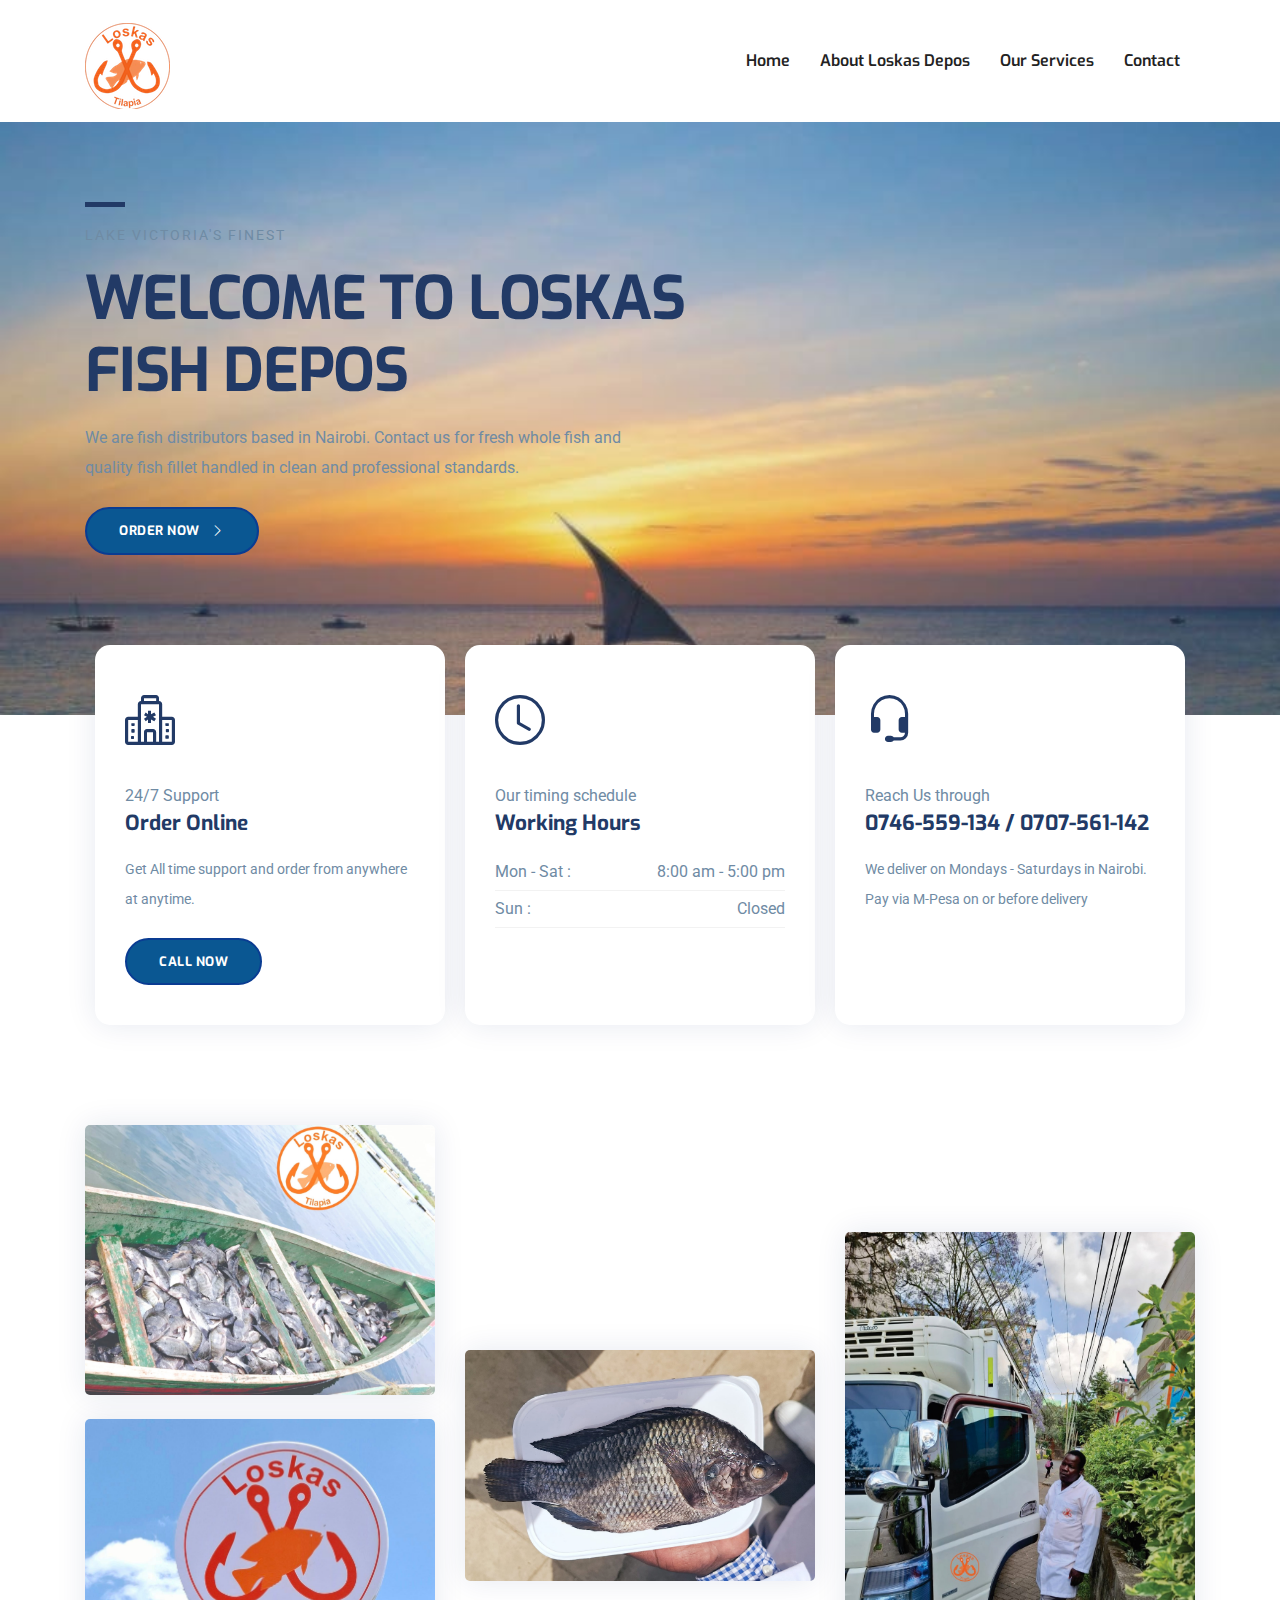
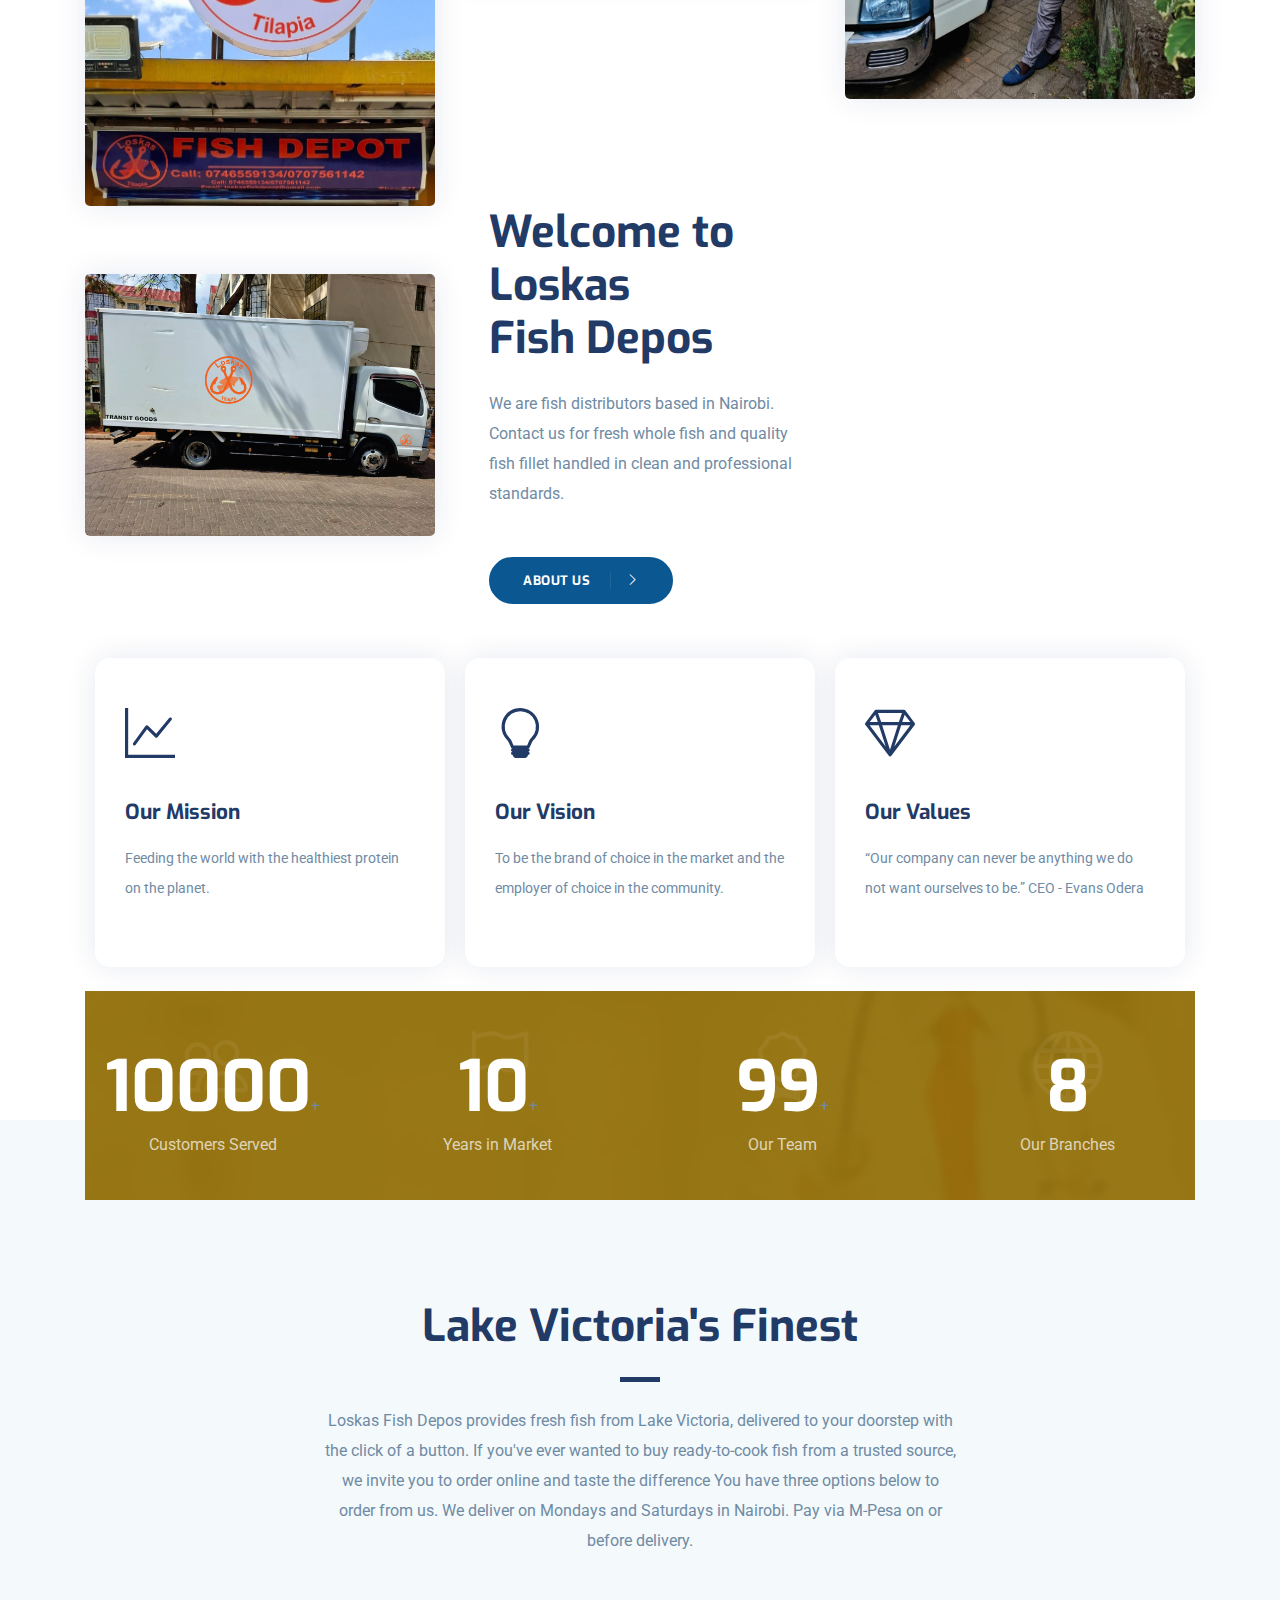
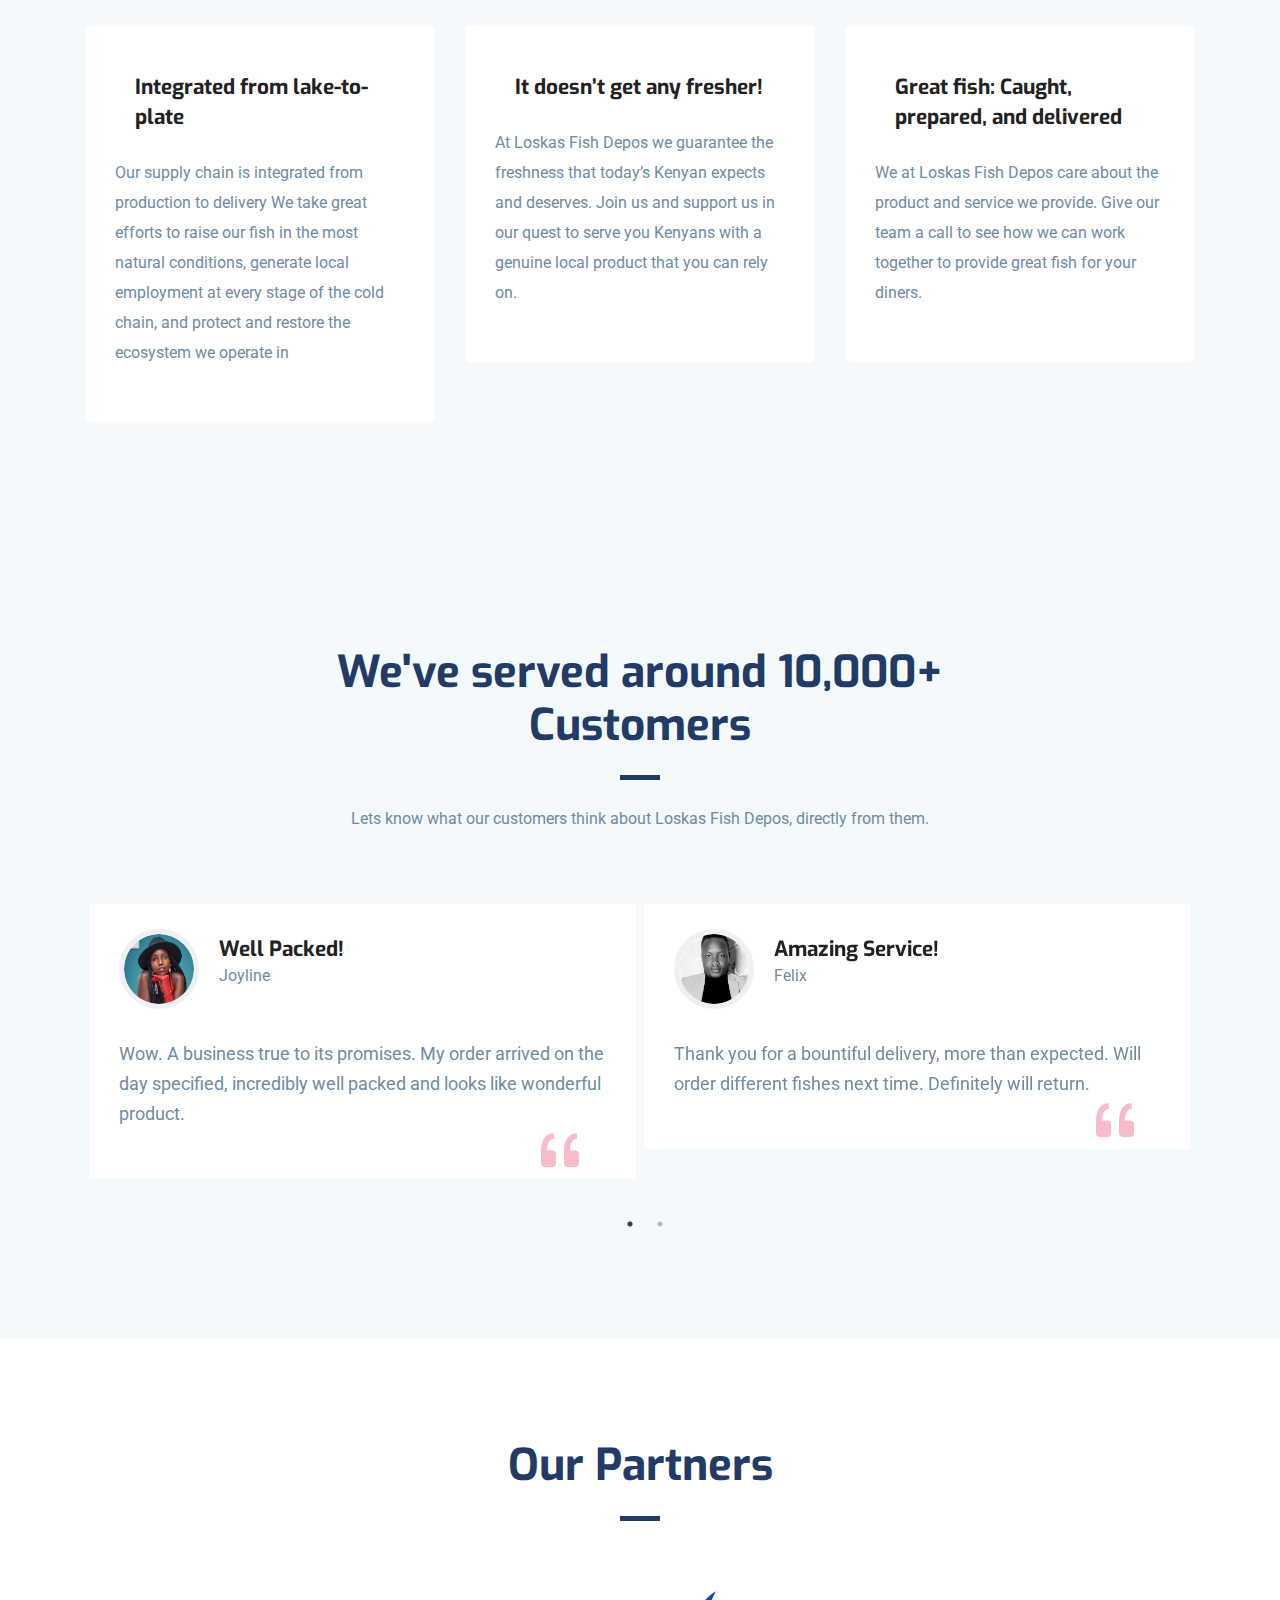
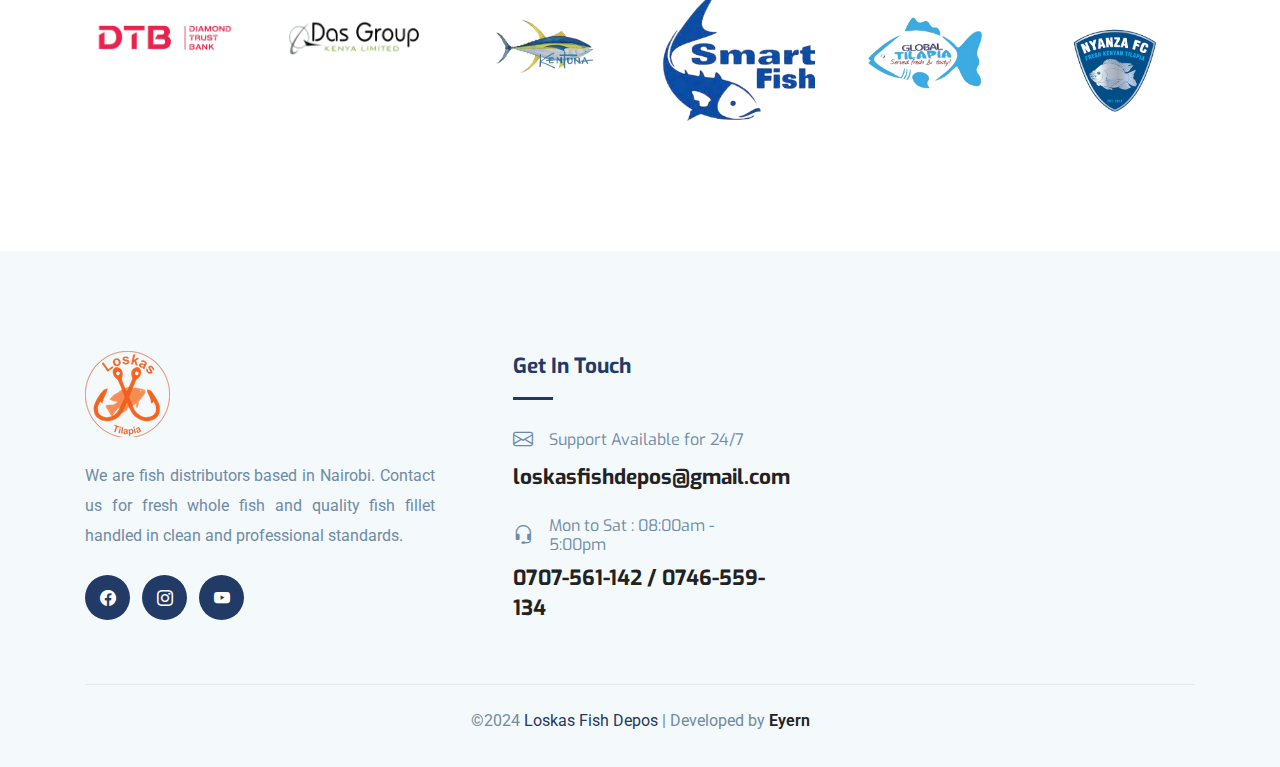
<file: index.html>
<!DOCTYPE html>
<html lang="en">

<head>
    <meta charset="UTF-8" />
    <meta http-equiv="X-UA-Compatible" content="IE=edge" />
    <meta name="viewport" content="width=device-width, initial-scale=1.0" />

    <title>Loskas Fish Depos</title>

    <!-- Favicon -->
    <link rel="shortcut icon" type="image/x-icon" href="/images/favicon.ico" />

    <!-- bootstrap.min css -->
    <link rel="stylesheet" href="plugins/bootstrap/css/bootstrap.min.css" />
    <link rel="stylesheet" href="https://cdn.jsdelivr.net/npm/bootstrap-icons@1.8.3/font/bootstrap-icons.css" />
    <!-- Slick Slider  CSS -->
    <link rel="stylesheet" href="plugins/slick-carousel/slick/slick.min.css" />

    <!-- Main Stylesheet -->
    <link rel="stylesheet" href="css/style.css" />
</head>

<body>
    <!-- Nav Start -->
    <header>
        <nav class="navbar navbar-expand-lg navbar-light navigation" id="navbar">
            <div class="container">
                <a class="navbar-brand" href="index.html">
                    <img src="images/logo.png" alt="" class="img-fluid" />
                </a>

                <button class="navbar-toggler collapsed" type="button" data-toggle="collapse" data-target="#navbarmain"
                    aria-controls="navbarmain" aria-expanded="false" aria-label="Toggle navigation">
                    <span class="navbar-toggler-icon"></span>
                </button>

                <div class="collapse navbar-collapse" id="navbarmain">
                    <ul class="navbar-nav ml-auto">
                        <li class="nav-item active">
                            <a class="nav-link" href="index.html">Home</a>
                        </li>
                        <li class="nav-item">
                            <a class="nav-link" href="about.html">About Loskas Depos</a>
                        </li>
                        <li class="nav-item">
                            <a class="nav-link" href="service.html">Our Services</a>
                        </li>
                        <li class="nav-item">
                            <a class="nav-link" href="contact.html">Contact</a>
                        </li>
                    </ul>
                </div>
            </div>
        </nav>
    </header>
    <!-- Nav End -->

    <!-- Slider Start -->
    <section class="banner">
        <div class="container">
            <div class="row">
                <div class="col-lg-6 col-md-12 col-xl-7">
                    <div class="block">
                        <div class="divider mb-3"></div>
                        <span class="text-uppercase text-sm letter-spacing">
                            Lake Victoria's Finest
                        </span>
                        <h1 class="mb-3 mt-3">WELCOME TO LOSKAS FISH DEPOS</h1>
                        <p class="mb-4 pr-5">
                            We are fish distributors based in Nairobi. Contact us for fresh whole fish and quality fish
                            fillet handled in clean and professional standards.
                        </p>
                        <div class="btn-container">
                            <a href="https://wa.link/eut8vs" target="_blank" class="btn btn-main btn-round-full">
                                Order Now <i class="bi bi-chevron-right ml-2"></i>
                            </a>
                        </div>
                    </div>
                </div>
            </div>
        </div>
    </section>

    <!-- Feature Card Start -->
    <section class="features">
        <div class="container">
            <div class="row">
                <div class="col-lg-12">
                    <div class="feature-block d-lg-flex">
                        <div class="feature-item mb-5 mb-lg-0">
                            <div class="feature-icon mb-4">
                                <i class="bi bi-hospital"></i>
                            </div>
                            <span>24/7 Support</span>
                            <h4 class="mb-3">Order Online</h4>
                            <p class="mb-4">
                                Get All time support and order from anywhere at
                                anytime.
                            </p>
                            <a href="contact.html" class="btn btn-main btn-round-full">
                                call now
                            </a>
                        </div>

                        <div class="feature-item mb-5 mb-lg-0">
                            <div class="feature-icon mb-4">
                                <i class="bi bi-clock"></i>
                            </div>
                            <span>Our timing schedule</span>
                            <h4 class="mb-3">Working Hours</h4>
                            <ul class="w-hours list-unstyled">
                                <li class="d-flex justify-content-between">
                                    Mon - Sat : <span>8:00 am - 5:00 pm</span>
                                </li>
                                <li class="d-flex justify-content-between">
                                    Sun : <span>Closed</span>
                                </li>
                            </ul>
                        </div>

                        <div class="feature-item mb-5 mb-lg-0">
                            <div class="feature-icon mb-4">
                                <i class="bi bi-headset"></i>
                            </div>
                            <span>Reach Us through</span>
                            <h4 class="mb-3">0746-559-134 / 0707-561-142</h4>
                            <p>
                                We deliver on Mondays - Saturdays in Nairobi. Pay via M-Pesa on or before delivery
                            </p>
                        </div>
                    </div>
                </div>
            </div>
        </div>
    </section>
    <!-- Feature Card End -->

    <!-- About Start -->
    <section class="section about">
        <div class="container">
            <div class="row align-items-center">
                <div class="col-lg-4 col-sm-6">
                    <div class="about-img">
                        <img src="images/about/about-1.jpg" alt="Fish Depos Nairobi" class="img-fluid" />
                        <img src="images/about/about-2.jpg" alt="Wholesale Fish Supply" class="img-fluid mt-4" />
                    </div>
                </div>
                <div class="col-lg-4 col-sm-6">
                    <div class="about-img mt-4 mt-lg-0">
                        <img src="images/about/about-3.jpg" alt="Fish Depos Nairobi" class="img-fluid" />
                    </div>
                </div>
                <div class="col-lg-4 col-sm-6">
                    <div class="about-img mt-4 mt-lg-0">
                        <img src="images/about/truck-1.jpg" alt="Fish Depos Nairobi" class="img-fluid" />
                    </div>
                </div>
                <div class="col-lg-4 col-sm-6">
                    <div class="about-img mt-4 mt-lg-0">
                        <img src="images/about/truck-2.jpg" alt="Wholesale Fish Supply" class="img-fluid" />
                    </div>
                </div>
                <br>
                <div class="col-lg-4">
                    <div class="about-content pl-4 mt-4 mt-lg-0">
                        <h2 class="title-color">Welcome to Loskas<br /> Fish Depos</h2>
                        <p class="mt-4 mb-5">
                            We are fish distributors based in Nairobi. Contact us for fresh whole fish and quality fish
                            fillet handled in clean and professional standards.
                        </p>

                        <a href="about.html" class="btn btn-main-2 btn-round-full btn-icon">
                            About Us <i class="bi bi-chevron-right ml-3"></i>
                        </a>
                    </div>
                </div>
            </div>
        </div>
    </section>
    <!-- About End -->
    <br>
    <!-- Feature Card Start -->
    <section class="features">
        <div class="container">
            <div class="row">
                <div class="col-lg-12">
                    <div class="feature-block d-lg-flex">
                        <div class="feature-item mb-5 mb-lg-0">
                            <div class="feature-icon mb-4">
                                <i class="bi bi-graph-up"></i>
                            </div>
                            <h4 class="mb-3">Our Mission</h4>
                            <p class="mb-4">
                                Feeding the world with the healthiest protein on the planet.
                            </p>
                        </div>

                        <div class="feature-item mb-5 mb-lg-0">
                            <div class="feature-icon mb-4">
                                <i class="bi bi-lightbulb"></i>
                            </div>
                            <h4 class="mb-3">Our Vision</h4>
                            <p class="mb-4">
                                To be the brand of choice in the market and the employer of choice in the community.
                            </p>
                        </div>

                        <div class="feature-item mb-5 mb-lg-0">
                            <div class="feature-icon mb-4">
                                <i class="bi bi-gem"></i>
                            </div>
                            <h4 class="mb-3">Our Values</h4>
                            <p>
                                “Our company can never be anything we do not want ourselves to be.” CEO - Evans 
                                Odera
                            </p>
                        </div>
                    </div>
                </div>
            </div>
        </div>
    </section>
    <!-- Feature Card End -->
    <br>
    <!-- Stats Start -->
    <section class="cta-section">
        <div class="container">
            <div class="cta position-relative">
                <div class="row">
                    <div class="col-lg-3 col-md-6 col-sm-6">
                        <div class="counter-stat">
                            <i class="bi bi-people"></i>
                            <span class="h3">10000</span>+
                            <p>Customers Served</p>

                        </div>
                    </div>
                    <div class="col-lg-3 col-md-6 col-sm-6">
                        <div class="counter-stat">
                            <i class="bi bi-flag"></i>
                            <span class="h3">10</span>+
                            <p>Years in Market</p>
                        </div>
                    </div>

                    <div class="col-lg-3 col-md-6 col-sm-6">
                        <div class="counter-stat">
                            <i class="bi bi-award"></i>
                            <span class="h3">99</span>+
                            <p>Our Team</p>
                        </div>
                    </div>
                    <div class="col-lg-3 col-md-6 col-sm-6">
                        <div class="counter-stat">
                            <i class="bi bi-globe"></i>
                            <span class="h3">8</span>
                            <p>Our Branches</p>
                        </div>
                    </div>
                </div>
            </div>
        </div>
    </section>
    <!-- Stats End -->

    <!-- Services Start -->
    <section class="section service gray-bg">
        <div class="container">
            <div class="row justify-content-center">
                <div class="col-lg-7 text-center">
                    <div class="section-title">
                        <h2>Lake Victoria's Finest</h2>
                        <div class="divider mx-auto my-4"></div>
                        <p>
                            Loskas Fish Depos provides fresh fish from Lake Victoria, delivered to your doorstep
                            with the click of a button. If you've ever wanted to buy ready-to-cook fish from a trusted
                            source, we invite you to order online and taste the difference

                            You have three options below to order from us. We deliver on Mondays and Saturdays in
                            Nairobi. Pay via M-Pesa on or before delivery.
                        </p>
                    </div>
                </div>
            </div>

            <div class="row">
                <div class="col-lg-4 col-md-6 col-sm-6">
                    <div class="service-item mb-4">
                        <div class="icon d-flex align-items-center">
                            <h4 class="mt-3 mb-3">Integrated from lake-to-plate</h4>
                        </div>

                        <div class="content">
                            <p class="mb-4">
                                Our supply chain is integrated from production to delivery

                                We take great efforts to raise our fish in the most natural conditions, generate local
                                employment at every stage of the cold chain, and protect and restore the ecosystem we
                                operate in
                            </p>
                        </div>
                    </div>
                </div>

                <div class="col-lg-4 col-md-6 col-sm-6">
                    <div class="service-item mb-4">
                        <div class="icon d-flex align-items-center">
                            <h4 class="mt-3 mb-3">It doesn’t get any fresher!</h4>
                        </div>
                        <div class="content">
                            <p class="mb-4">
                                At Loskas Fish Depos we guarantee the freshness that today’s Kenyan expects and
                                deserves. Join us and support us in our quest to serve you Kenyans with a genuine local
                                product that you can rely on.
                            </p>
                        </div>
                    </div>
                </div>

                <div class="col-lg-4 col-md-6 col-sm-6">
                    <div class="service-item mb-4">
                        <div class="icon d-flex align-items-center">
                            <h4 class="mt-3 mb-3">Great fish: Caught, prepared, and delivered</h4>
                        </div>
                        <div class="content">
                            <p class="mb-4">
                                We at Loskas Fish Depos care about the product and service we provide. Give our team a
                                call to see how we can work together to provide great fish for your diners.
                            </p>
                        </div>
                    </div>
                </div>
            </div>
        </div>
    </section>
    <!-- Services End -->

    <!-- Testimonial Start -->
    <section class="section testimonial-2 gray-bg">
        <div class="container">
            <div class="row justify-content-center">
                <div class="col-lg-7">
                    <div class="section-title text-center">
                        <h2>We've served around 10,000+ Customers</h2>
                        <div class="divider mx-auto my-4"></div>
                        <p>
                            Lets know what our customers think about Loskas Fish Depos, directly from
                            them.
                        </p>
                    </div>
                </div>
            </div>
        </div>

        <div class="container">
            <div class="row align-items-center">
                <div class="col-lg-12 testimonial-wrap-2">
                    <div class="testimonial-block style-2 gray-bg">
                        <i class="bi bi-quote"></i>

                        <div class="testimonial-thumb">
                            <img src="images/team/1.jpg" alt="Image" class="img-fluid" />
                        </div>

                        <div class="client-info">
                            <h4>Well Packed!</h4>
                            <span>Joyline</span>
                            <p>
                                Wow. A business true to its promises. My order arrived on the day specified, incredibly
                                well packed and looks like wonderful product.
                            </p>
                        </div>
                    </div>

                    <div class="testimonial-block style-2 gray-bg">
                        <div class="testimonial-thumb">
                            <img src="images/team/2.jpg" alt="Image" class="img-fluid" />
                        </div>

                        <div class="client-info">
                            <h4>Amazing Service!</h4>
                            <span>Felix</span>
                            <p>
                                Thank you for a bountiful delivery, more than expected. Will order different fishes next
                                time. Definitely will return.
                            </p>
                        </div>

                        <i class="bi bi-quote"></i>
                    </div>

                    <div class="testimonial-block style-2 gray-bg">
                        <div class="testimonial-thumb">
                            <img src="images/team/3.jpg" alt="Image" class="img-fluid" />
                        </div>

                        <div class="client-info">
                            <h4>Excellent Support!</h4>
                            <span>Hannah</span>
                            <p>
                                AMAZING! Highly recommend Loskas Fish Depos! The owners & their staff were so friendly
                                and professional.
                            </p>
                        </div>

                        <i class="bi bi-quote"></i>
                    </div>
                </div>
            </div>
        </div>
    </section>
    <!-- Testimonial End -->
   
    <!-- Partners Start -->
    <section class="section clients">
        <div class="container">
            <div class="row justify-content-center">
                <div class="col-lg-7">
                    <div class="section-title text-center">
                        <h2>Our Partners</h2>
                        <div class="divider mx-auto my-4"></div>
                    </div>
                </div>
            </div>
        </div>

        <div class="container">
            <div class="row clients-logo">
                <div class="col-lg-2">
                    <div class="client-thumb">
                        <img src="images/partners/11.png" alt="Loskas Fish Depos" class="img-fluid" />
                    </div>
                </div>
                <div class="col-lg-2">
                    <div class="client-thumb">
                        <img src="images/partners/12.png" alt="Loskas Fish Depos" class="img-fluid" />
                    </div>
                </div>
                <div class="col-lg-2">
                    <div class="client-thumb">
                        <img src="images/partners/7.png" alt="Loskas Fish Depos" class="img-fluid" />
                    </div>
                </div>
                <div class="col-lg-2">
                    <div class="client-thumb">
                        <img src="images/partners/8.png" alt="Loskas Fish Depos" class="img-fluid" />
                    </div>
                </div>
                <div class="col-lg-2">
                    <div class="client-thumb">
                        <img src="images/partners/9.png" alt="Wholesale Fish Supply" class="img-fluid" />
                    </div>
                </div>
                <div class="col-lg-2">
                    <div class="client-thumb">
                        <img src="images/partners/10.png" alt="Wholesale Fish Supply" class="img-fluid" />
                    </div>
                </div>
                <div class="col-lg-2">
                    <div class="client-thumb">
                        <img src="images/partners/1.png" alt="Fish Depos Nairobi" class="img-fluid" />
                    </div>
                </div>
                <div class="col-lg-2">
                    <div class="client-thumb">
                        <img src="images/partners/2.png" alt="Fish Depos Nairobi" class="img-fluid" />
                    </div>
                </div>
                <div class="col-lg-2">
                    <div class="client-thumb">
                        <img src="images/partners/3.png" alt="Loskas Fish Depos" class="img-fluid" />
                    </div>
                </div>
                <div class="col-lg-2">
                    <div class="client-thumb">
                        <img src="images/partners/4.png" alt="Loskas Fish Depos" class="img-fluid" />
                    </div>
                </div>
                <div class="col-lg-2">
                    <div class="client-thumb">
                        <img src="images/partners/5.png" alt="Loskas Fish Depos" class="img-fluid" />
                    </div>
                </div>
                <div class="col-lg-2">
                    <div class="client-thumb">
                        <img src="images/partners/6.png" alt="Loskas Fish Depos" class="img-fluid" />
                    </div>
                </div>

            </div>
        </div>
    </section>
    <!-- Partners End -->

    <!-- Footer Start -->
    <footer class="footer section gray-bg">
        <div class="container">
            <div class="row">
                <div class="col-lg-4 mr-5 col-sm-6">
                    <div class="widget mb-5 mb-lg-0">
                        <div class="logo mb-4">
                            <img src="images/logo.png" alt="Fish Depos Nairobi" class="img-fluid" />
                        </div>
                        <p class="text-justify">
                            We are fish distributors based in Nairobi. Contact us for fresh whole fish and quality fish
                            fillet handled in clean and professional standards.
                        </p>

                        <ul class="list-inline footer-socials mt-4">
                            <li class="list-inline-item">
                                <a href="https://www.facebook.com/Loskas2024">
                                    <i class="bi bi-facebook"></i>
                                </a>
                            </li>
                            <li class="list-inline-item">
                                <a href="https://www.instagram.com/">
                                    <i class="bi bi-instagram"></i>
                                </a>
                            </li>
                            <li class="list-inline-item">
                                <a href="https://www.youtube.com/">
                                    <i class="bi bi-youtube"></i>
                                </a>
                            </li>
                        </ul>
                    </div>
                </div>

                <div class="col-lg-3 col-md-6 col-sm-6">
                    <div class="widget widget-contact mb-5 mb-lg-0">
                        <h4 class="text-capitalize mb-3">Get in Touch</h4>
                        <div class="divider mb-4"></div>

                        <div class="footer-contact-block mb-4">
                            <div class="icon d-flex align-items-center">
                                <i class="bi bi-envelope mr-3"></i>
                                <span class="h6 mb-0">Support Available for 24/7</span>
                            </div>
                            <h4 class="mt-2">
                                <a href="mailto:loskasfishdepos@gmail.com">
                                    loskasfishdepos@gmail.com
                                </a>
                            </h4>
                        </div>

                        <div class="footer-contact-block">
                            <div class="icon d-flex align-items-center">
                                <i class="bi bi-headset mr-3"></i>
                                <span class="h6 mb-0">Mon to Sat : 08:00am - 5:00pm</span>
                            </div>
                            <h4 class="mt-2">
                                <a href="tel:+254707561142">0707-561-142 / 0746-559-134</a>
                            </h4>
                        </div>
                    </div>
                </div>
            </div>

            <div class="footer-btm py-4 mt-5">
                <div class="row align-items-center justify-content-between">
                    <div class="col-lg-12 text-center">
                        <div class="copyright">
                            &copy;2024
                            <span class="text-color">Loskas Fish Depos</span> | Developed by
                            <a href="" target="_blank">Eyern</a>
                        </div>
                    </div>
                </div>
            </div>
        </div>
    </footer>
    <!-- Footer End -->
    <script>
        var url = 'https://wati-integration-prod-service.clare.ai/v2/watiWidget.js?85425';
        var s = document.createElement('script');
        s.type = 'text/javascript';
        s.async = true;
        s.src = url;
        var options = {
            "enabled": true,
            "chatButtonSetting": {
                "backgroundColor": "#223a66",
                "ctaText": "Message Loskas",
                "borderRadius": "25",
                "marginLeft": "0",
                "marginRight": "20",
                "marginBottom": "20",
                "ctaIconWATI": false,
                "position": "right"
            },
            "brandSetting": {
                "brandName": "Loskas Fish Depos",
                "brandSubTitle": "undefined",
                "brandImg": "https://www.wati.io/wp-content/uploads/2023/04/Wati-logo.svg",
                "welcomeText": "Got any questions?\nWe're here to help.",
                "messageText": "Hello, %0AI would like to place an order",
                "backgroundColor": "#223a66",
                "ctaText": "Message Loskas",
                "borderRadius": "25",
                "autoShow": false,
                "phoneNumber": "254707561152"
            }
        };
        s.onload = function () {
            CreateWhatsappChatWidget(options);
        };
        var x = document.getElementsByTagName('script')[0];
        x.parentNode.insertBefore(s, x);
    </script>
</body>
<!-- Essential Scripts -->

<!-- Main jQuery -->
<script src="plugins/jquery/jquery.js"></script>
<script src="plugins/jquery/jquery.validate.min.js"></script>

<!-- Bootstrap 4.3.2 -->
<script src="plugins/bootstrap/js/popper.js"></script>
<script src="plugins/bootstrap/js/bootstrap.min.js"></script>

<!-- Slick Slider -->
<script src="plugins/slick-carousel/slick/slick.min.js"></script>

<!-- Counterup -->
<script src="plugins/counterup/jquery.waypoints.min.js"></script>
<script src="plugins/counterup/jquery.counterup.min.js"></script>

<script src="js/script.js"></script>

</html>
</file>
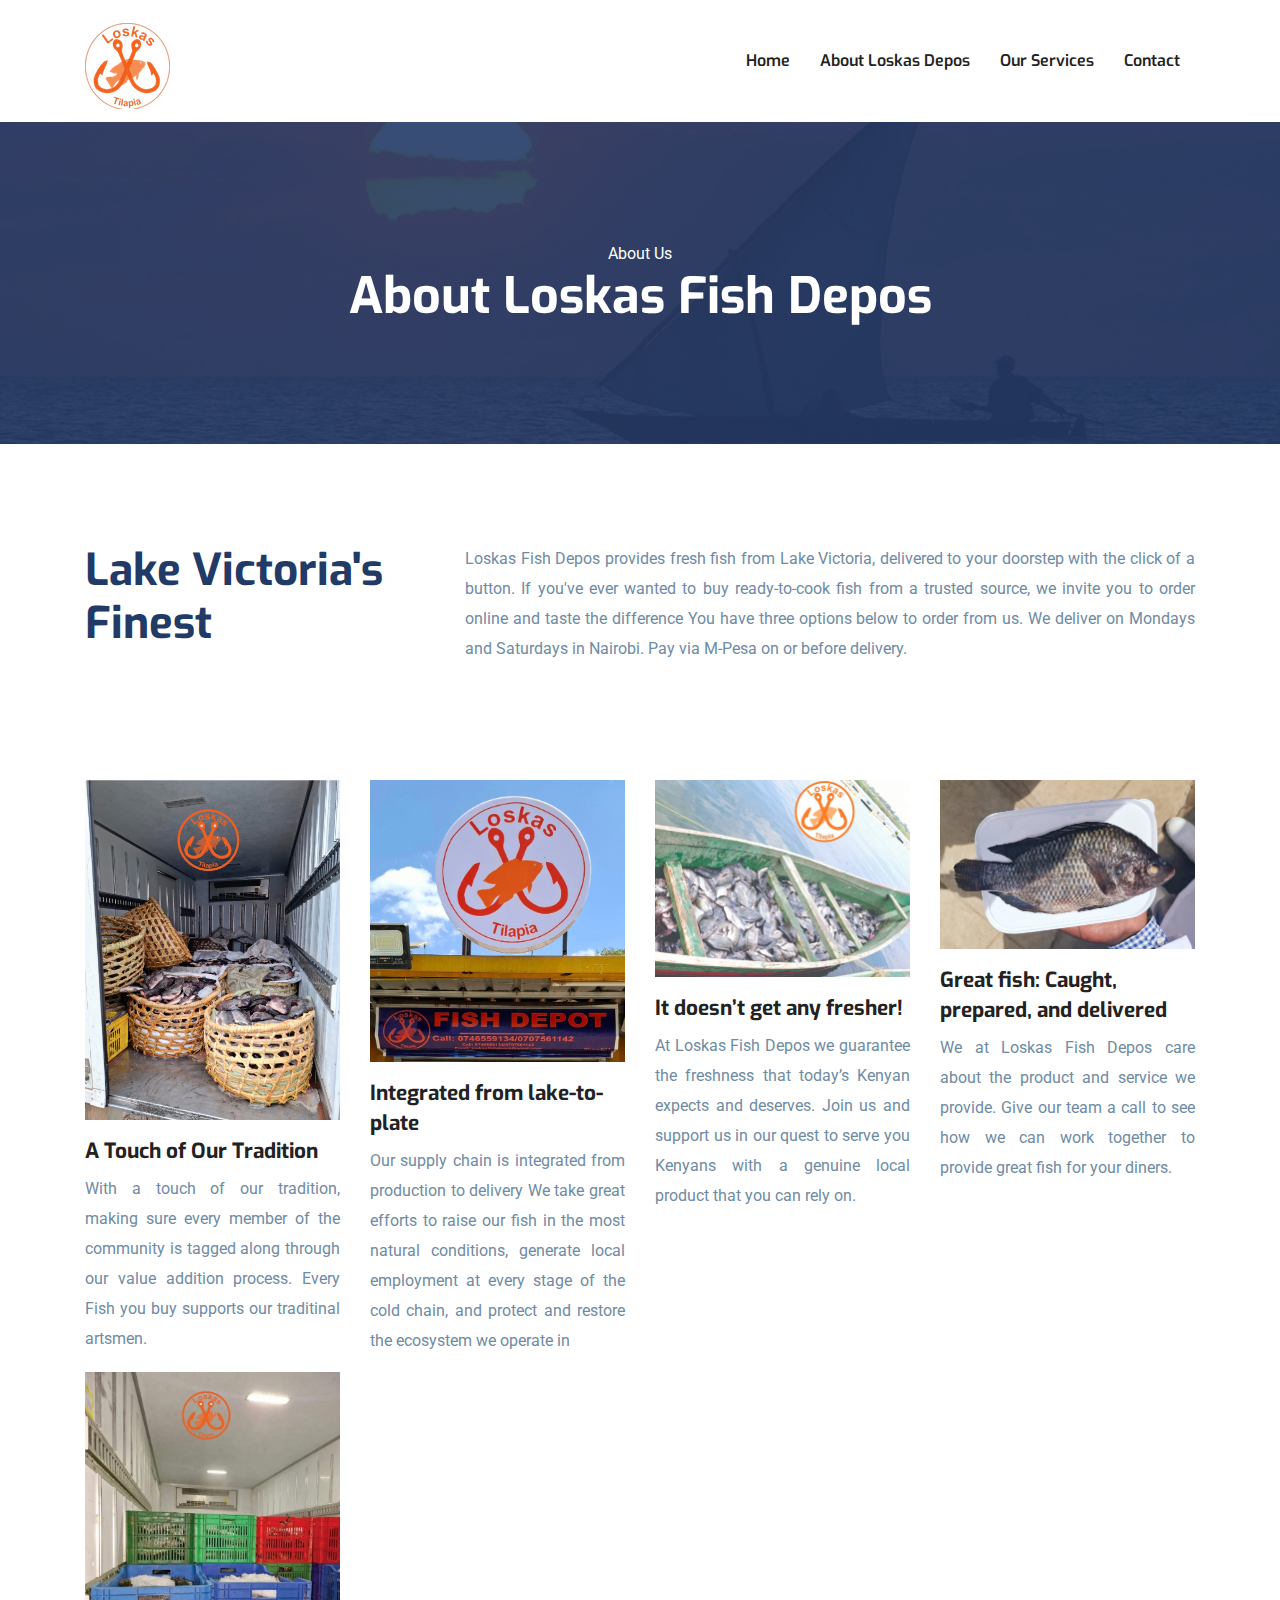
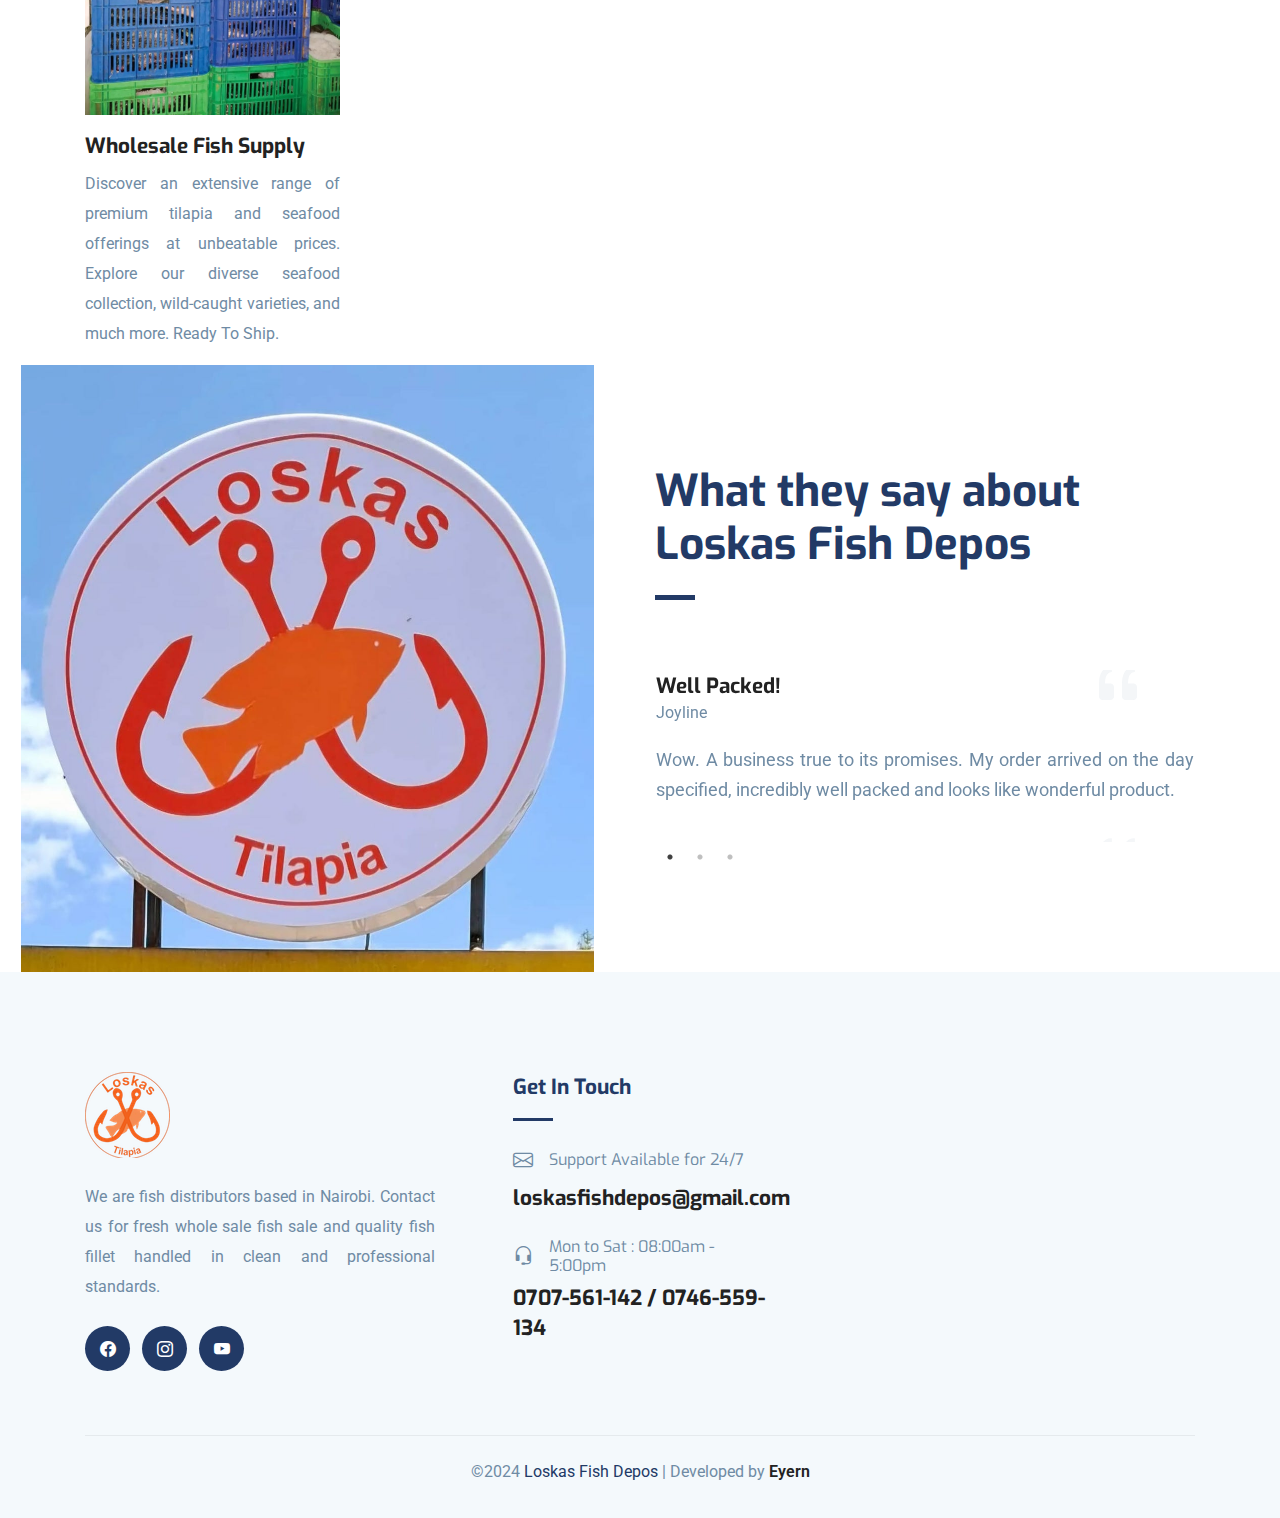
<file: about.html>
<!DOCTYPE html>
<html lang="en">
    <head>
        <meta charset="UTF-8" />
        <meta http-equiv="X-UA-Compatible" content="IE=edge" />
        <meta name="viewport" content="width=device-width, initial-scale=1.0" />

        <title>About Loskas Fish Depos</title>

        <!-- Favicon -->
        <link rel="shortcut icon" type="image/x-icon" href="/images/favicon.ico" />

        <!-- bootstrap.min css -->
        <link rel="stylesheet" href="plugins/bootstrap/css/bootstrap.min.css" />
        <link
            rel="stylesheet"
            href="https://cdn.jsdelivr.net/npm/bootstrap-icons@1.8.3/font/bootstrap-icons.css"
        />
        <!-- Slick Slider  CSS -->
        <link rel="stylesheet" href="plugins/slick-carousel/slick/slick.min.css" />

        <!-- Main Stylesheet -->
        <link rel="stylesheet" href="css/style.css" />
    </head>

    <body>
        <!-- Nav Start -->
    <header>
        <nav class="navbar navbar-expand-lg navbar-light navigation" id="navbar">
            <div class="container">
                <a class="navbar-brand" href="index.html">
                    <img src="images/logo.png" alt="" class="img-fluid" />
                </a>

                <button class="navbar-toggler collapsed" type="button" data-toggle="collapse" data-target="#navbarmain"
                    aria-controls="navbarmain" aria-expanded="false" aria-label="Toggle navigation">
                    <span class="navbar-toggler-icon"></span>
                </button>

                <div class="collapse navbar-collapse" id="navbarmain">
                    <ul class="navbar-nav ml-auto">
                        <li class="nav-item active">
                            <a class="nav-link" href="index.html">Home</a>
                        </li>
                        <li class="nav-item">
                            <a class="nav-link" href="about.html">About Loskas Depos</a>
                        </li>
                        <li class="nav-item">
                            <a class="nav-link" href="service.html">Our Services</a>
                        </li>
                        <li class="nav-item">
                            <a class="nav-link" href="contact.html">Contact</a>
                        </li>
                    </ul>
                </div>
            </div>
        </nav>
    </header>
    <!-- Nav End -->

        <section class="page-title bg-1">
            <div class="overlay"></div>
            <div class="container">
                <div class="row">
                    <div class="col-md-12">
                        <div class="block text-center">
                            <span class="text-white">About Us</span>
                            <h1 class="text-capitalize mb-5 text-lg">About Loskas Fish Depos</h1>
                        </div>
                    </div>
                </div>
            </div>
        </section>

        <section class="section about-page">
            <div class="container">
                <div class="row">
                    <div class="col-lg-4">
                        <h2 class="title-color">Lake Victoria's Finest</h2>
                    </div>
                    <div class="col-lg-8">
                        <p class="text-justify">
                            Loskas Fish Depos provides fresh fish from Lake Victoria, delivered to your doorstep with the click of a button. If you've ever wanted to buy ready-to-cook fish from a trusted source, we invite you to order online and taste the difference You have three options below to order from us. We deliver on Mondays and Saturdays in Nairobi. Pay via M-Pesa on or before delivery.
                        </p>
                        <!-- <img src="images/about/sign.png" alt="Image" class="img-fluid" /> -->
                    </div>
                </div>
            </div>
        </section>

        <section class="fetaure-page">
            <div class="container">
                <div class="row">
                    <div class="col-lg-3 col-md-6">
                        <div class="about-block-item mb-5 mb-lg-0">
                            <img
                                src="images/about/about-4.jpg"
                                alt="Image"
                                class="img-fluid w-100"
                            />
                            <h4 class="mt-3">A Touch of Our Tradition</h4>
                            <p class="text-justify">
                                With a touch of our tradition, making sure every member of the community is tagged along through our value addition process. Every Fish you buy supports our traditinal artsmen.
                            </p>
                        </div>
                    </div>
                    <div class="col-lg-3 col-md-6">
                        <div class="about-block-item mb-5 mb-lg-0">
                            <img
                                src="images/about/about-2.jpg"
                                alt="Image"
                                class="img-fluid w-100"
                            />
                            <h4 class="mt-3">Integrated from lake-to-plate</h4>
                            <p class="text-justify">
                                Our supply chain is integrated from production to delivery We take great efforts to raise our fish in the most natural conditions, generate local employment at every stage of the cold chain, and protect and restore the ecosystem we operate in
                            </p>
                        </div>
                    </div>
                    <div class="col-lg-3 col-md-6">
                        <div class="about-block-item mb-5 mb-lg-0">
                            <img
                                src="images/about/about-1.jpg"
                                alt="Image"
                                class="img-fluid w-100"
                            />
                            <h4 class="mt-3">It doesn’t get any fresher!</h4>
                            <p class="text-justify">
                                At Loskas Fish Depos we guarantee the freshness that today’s Kenyan expects and deserves. Join us and support us in our quest to serve you Kenyans with a genuine local product that you can rely on.
                            </p>
                        </div>
                    </div>
                    <div class="col-lg-3 col-md-6">
                        <div class="about-block-item mb-5 mb-lg-0">
                            <img
                                src="images/about/about-3.jpg"
                                alt="Image"
                                class="img-fluid w-100"
                            />
                            <h4 class="mt-3">Great fish: Caught, prepared, and delivered</h4>
                            <p class="text-justify">
                                We at Loskas Fish Depos care about the product and service we provide. Give our team a call to see how we can work together to provide great fish for your diners.
                            </p>
                        </div>
                    </div>
                    <div class="col-lg-3 col-md-6">
                        <div class="about-block-item mb-5 mb-lg-0">
                            <img
                                src="images/gallery/1.jpg"
                                alt="Image"
                                class="img-fluid w-100"
                            />
                            <h4 class="mt-3">Wholesale Fish Supply</h4>
                            <p class="text-justify">
                                Discover an extensive range of premium tilapia and seafood offerings at unbeatable prices. Explore our diverse seafood collection, wild-caught varieties, and much more. Ready To Ship.
                            </p>
                        </div>
                    </div>
                </div>
            </div>
        </section>
        
        <section class="section testimonial">
            <div class="container">
                <div class="row">
                    <div class="col-lg-6 offset-lg-6">
                        <div class="section-title">
                            <h2 class="mb-4">What they say about Loskas Fish Depos</h2>
                            <div class="divider my-4"></div>
                        </div>
                    </div>
                </div>
                <div class="row align-items-center">
                    <div class="col-lg-6 testimonial-wrap offset-lg-6">
                        <div class="testimonial-block">
                            <div class="client-info">
                                <h4>Well Packed!</h4>
                                <span>Joyline</span>
                            </div>
                            <p class="text-justify">
                                Wow. A business true to its promises. My order arrived on the day specified, incredibly
                                well packed and looks like wonderful product.
                            </p>
                            <i class="bi bi-quote"></i>
                        </div>

                        <div class="testimonial-block">
                            <div class="client-info">
                                <h4>Amazing service!</h4>
                                <span>Felix</span>
                            </div>
                            <p class="text-justify">
                                Thank you for a bountiful delivery, more than expected. Will order different fishes next
                                time. Definitely will return.
                            </p>
                            <i class="bi bi-quote"></i>
                        </div>

                        <div class="testimonial-block">
                            <div class="client-info">
                                <h4>Excellent Support!</h4>
                                <span>Hannah</span>
                            </div>
                            <p class="text-justify">
                                AMAZING! Highly recommend Loskas Fish Depos! The owners & their staff were so friendly
                                and professional.
                            </p>
                            <i class="bi bi-quote"></i>
                        </div>
                    </div>
                </div>
            </div>
        </section>

        <!-- Footer Start -->
    <footer class="footer section gray-bg">
        <div class="container">
            <div class="row">
                <div class="col-lg-4 mr-5 col-sm-6">
                    <div class="widget mb-5 mb-lg-0">
                        <div class="logo mb-4">
                            <img src="images/logo.png" alt="Fish Depos Nairobi" class="img-fluid" />
                        </div>
                        <p class="text-justify">
                            We are fish distributors based in Nairobi. Contact us for fresh whole sale fish sale and quality fish
                            fillet handled in clean and professional standards.
                        </p>

                        <ul class="list-inline footer-socials mt-4">
                            <li class="list-inline-item">
                                <a href="https://www.facebook.com/Loskas2024">
                                    <i class="bi bi-facebook"></i>
                                </a>
                            </li>
                            <li class="list-inline-item">
                                <a href="https://www.instagram.com/">
                                    <i class="bi bi-instagram"></i>
                                </a>
                            </li>
                            <li class="list-inline-item">
                                <a href="https://www.youtube.com/">
                                    <i class="bi bi-youtube"></i>
                                </a>
                            </li>
                        </ul>
                    </div>
                </div>

                <div class="col-lg-3 col-md-6 col-sm-6">
                    <div class="widget widget-contact mb-5 mb-lg-0">
                        <h4 class="text-capitalize mb-3">Get in Touch</h4>
                        <div class="divider mb-4"></div>

                        <div class="footer-contact-block mb-4">
                            <div class="icon d-flex align-items-center">
                                <i class="bi bi-envelope mr-3"></i>
                                <span class="h6 mb-0">Support Available for 24/7</span>
                            </div>
                            <h4 class="mt-2">
                                <a href="mailto:loskasfishdepos@gmail.com">
                                    loskasfishdepos@gmail.com
                                </a>
                            </h4>
                        </div>

                        <div class="footer-contact-block">
                            <div class="icon d-flex align-items-center">
                                <i class="bi bi-headset mr-3"></i>
                                <span class="h6 mb-0">Mon to Sat : 08:00am - 5:00pm</span>
                            </div>
                            <h4 class="mt-2">
                                <a href="tel:+254707561142">0707-561-142 / 0746-559-134</a>
                            </h4>
                        </div>
                    </div>
                </div>
            </div>

            <div class="footer-btm py-4 mt-5">
                <div class="row align-items-center justify-content-between">
                    <div class="col-lg-12 text-center">
                        <div class="copyright">
                            &copy;2024
                            <span class="text-color">Loskas Fish Depos</span> | Developed by
                            <a href="https://eyern.dev" target="_blank">Eyern</a>
                        </div>
                    </div>
                </div>
            </div>
        </div>
    </footer>
    <!-- Footer End -->
    <script>
        var url = 'https://wati-integration-prod-service.clare.ai/v2/watiWidget.js?85425';
        var s = document.createElement('script');
        s.type = 'text/javascript';
        s.async = true;
        s.src = url;
        var options = {
            "enabled": true,
            "chatButtonSetting": {
                "backgroundColor": "#223a66",
                "ctaText": "Message Loskas",
                "borderRadius": "25",
                "marginLeft": "0",
                "marginRight": "20",
                "marginBottom": "20",
                "ctaIconWATI": false,
                "position": "right"
            },
            "brandSetting": {
                "brandName": "Loskas Fish Depos",
                "brandSubTitle": "undefined",
                "brandImg": "https://www.wati.io/wp-content/uploads/2023/04/Wati-logo.svg",
                "welcomeText": "Got any questions?\nWe're here to help.",
                "messageText": "Hello, %0AI would like to place an order",
                "backgroundColor": "#223a66",
                "ctaText": "Message Loskas",
                "borderRadius": "25",
                "autoShow": false,
                "phoneNumber": "254707561152"
            }
        };
        s.onload = function () {
            CreateWhatsappChatWidget(options);
        };
        var x = document.getElementsByTagName('script')[0];
        x.parentNode.insertBefore(s, x);
    </script>
</body>
    <!-- Essential Scripts -->

    <!-- Main jQuery -->
    <script src="plugins/jquery/jquery.js"></script>
    <script src="plugins/jquery/jquery.validate.min.js"></script>

    <!-- Bootstrap 4.3.2 -->
    <script src="plugins/bootstrap/js/popper.js"></script>
    <script src="plugins/bootstrap/js/bootstrap.min.js"></script>

    <!-- Slick Slider -->
    <script src="plugins/slick-carousel/slick/slick.min.js"></script>

    <!-- Counterup -->
    <script src="plugins/counterup/jquery.waypoints.min.js"></script>
    <script src="plugins/counterup/jquery.counterup.min.js"></script>

    <script src="js/script.js"></script>
</html>
</file>
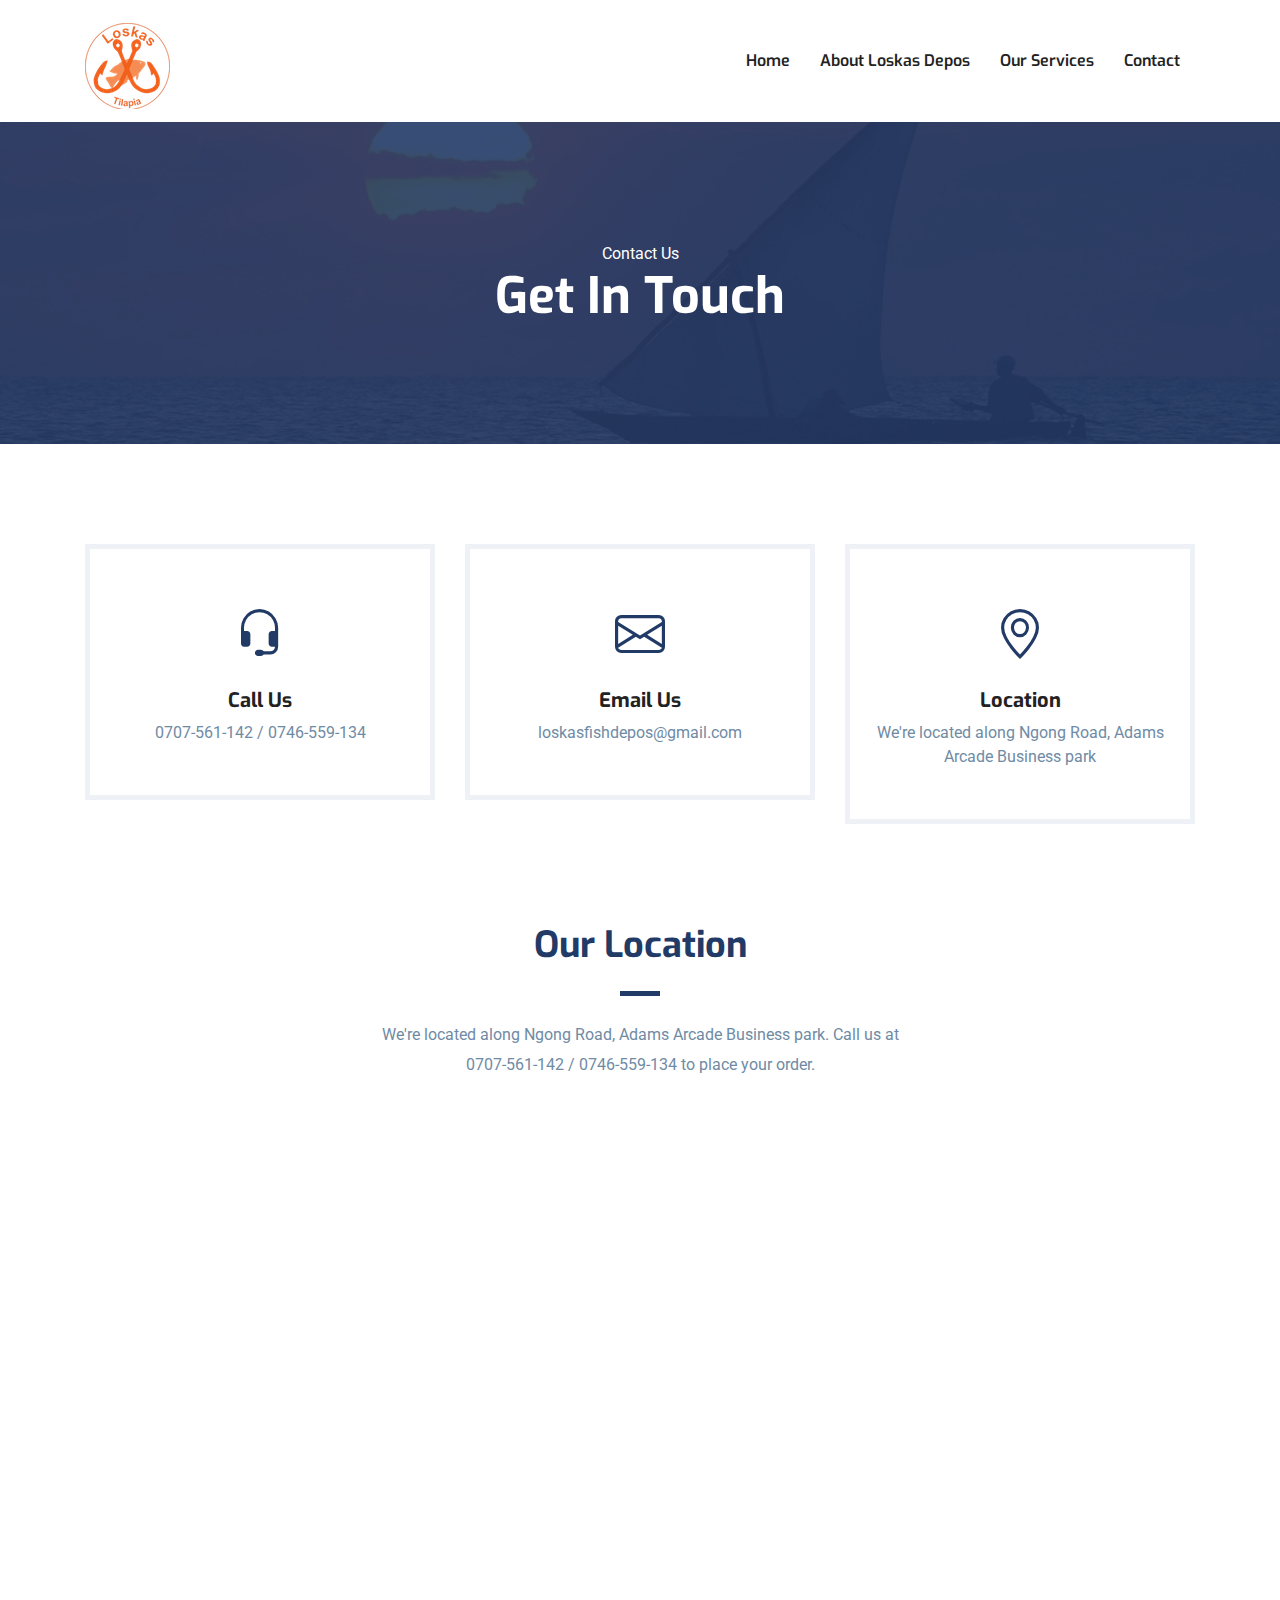
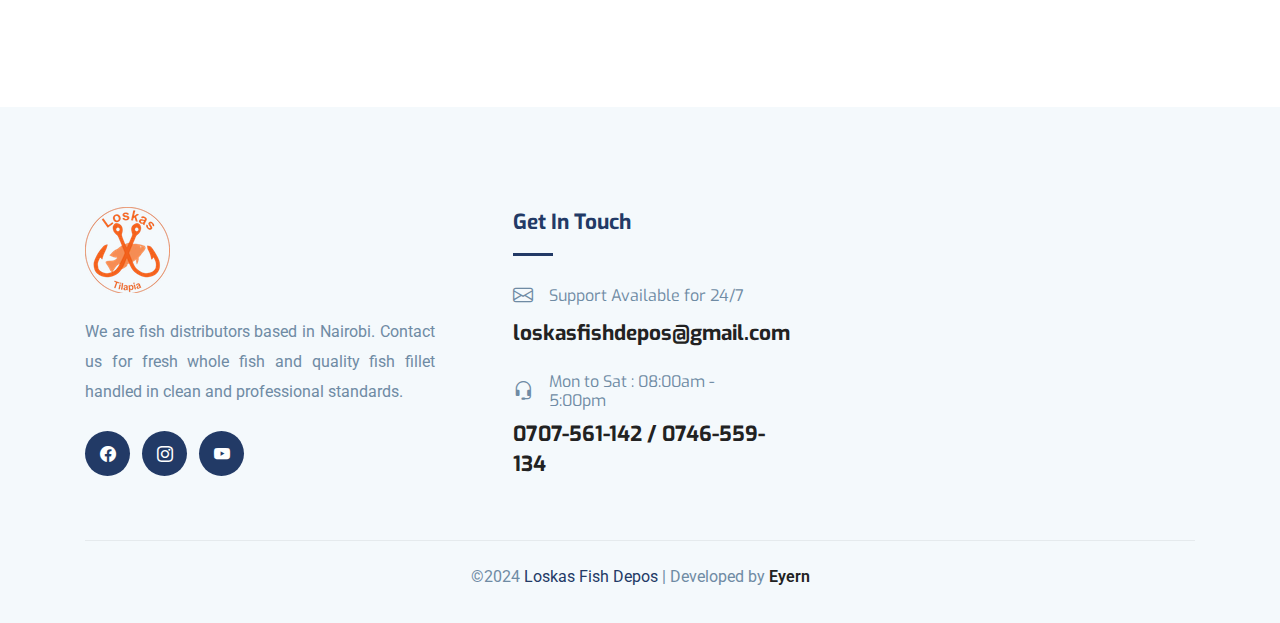
<file: contact.html>
<!DOCTYPE html>
<html lang="en">
    <head>
        <meta charset="UTF-8" />
        <meta http-equiv="X-UA-Compatible" content="IE=edge" />
        <meta name="viewport" content="width=device-width, initial-scale=1.0" />

        <title>Loskas Fish Depos | Contact</title>

        <!-- Favicon -->
        <link rel="shortcut icon" type="image/x-icon" href="/images/favicon.ico" />

        <!-- bootstrap.min css -->
        <link rel="stylesheet" href="plugins/bootstrap/css/bootstrap.min.css" />
        <link
            rel="stylesheet"
            href="https://cdn.jsdelivr.net/npm/bootstrap-icons@1.8.3/font/bootstrap-icons.css"
        />
        <!-- Slick Slider  CSS -->
        <link rel="stylesheet" href="plugins/slick-carousel/slick/slick.min.css" />

        <!-- Main Stylesheet -->
        <link rel="stylesheet" href="css/style.css" />
    </head>

    <body>
        <!-- Nav Start -->
    <header>
        <nav class="navbar navbar-expand-lg navbar-light navigation" id="navbar">
            <div class="container">
                <a class="navbar-brand" href="index.html">
                    <img src="images/logo.png" alt="" class="img-fluid" />
                </a>

                <button class="navbar-toggler collapsed" type="button" data-toggle="collapse" data-target="#navbarmain"
                    aria-controls="navbarmain" aria-expanded="false" aria-label="Toggle navigation">
                    <span class="navbar-toggler-icon"></span>
                </button>

                <div class="collapse navbar-collapse" id="navbarmain">
                    <ul class="navbar-nav ml-auto">
                        <li class="nav-item active">
                            <a class="nav-link" href="index.html">Home</a>
                        </li>
                        <li class="nav-item">
                            <a class="nav-link" href="about.html">About Loskas Depos</a>
                        </li>
                        <li class="nav-item">
                            <a class="nav-link" href="service.html">Our Services</a>
                        </li>
                        <li class="nav-item">
                            <a class="nav-link" href="contact.html">Contact</a>
                        </li>
                    </ul>
                </div>
            </div>
        </nav>
    </header>
    <!-- Nav End -->

        <!-- Title Start -->
        <section class="page-title bg-1">
            <div class="overlay"></div>
            <div class="container">
                <div class="row">
                    <div class="col-md-12">
                        <div class="block text-center">
                            <span class="text-white">Contact Us</span>
                            <h1 class="text-capitalize mb-5 text-lg">Get in Touch</h1>
                        </div>
                    </div>
                </div>
            </div>
        </section>
        <!-- Title End -->

        <!-- Cards Start -->
        <section class="section contact-info pb-0">
            <div class="container">
                <div class="row">
                    <div class="col-lg-4 col-sm-6 col-md-6">
                        <div class="contact-block mb-4 mb-lg-0">
                            <i class="bi bi-headset"></i>
                            <h5>Call Us</h5>
                            0707-561-142 / 0746-559-134
                        </div>
                    </div>
                    <div class="col-lg-4 col-sm-6 col-md-6">
                        <div class="contact-block mb-4 mb-lg-0">
                            <i class="bi bi-envelope"></i>
                            <h5>Email Us</h5>
                            loskasfishdepos@gmail.com
                        </div>
                    </div>
                    <div class="col-lg-4 col-sm-6 col-md-6">
                        <div class="contact-block mb-4 mb-lg-0">
                            <i class="bi bi-geo-alt"></i>
                            <h5>Location</h5>
                            We're located along Ngong Road, Adams Arcade Business park
                        </div>
                    </div>
                </div>
            </div>
        </section>
        <!-- Cards End -->

        <!-- Form Start -->
        <section class="contact-form-wrap section">
            <div class="container">
                <div class="row justify-content-center">
                    <div class="col-lg-6">
                        <div class="section-title text-center">
                            <h2 class="text-md mb-2">Our Location</h2>
                            <div class="divider mx-auto my-4"></div>
                            <p class="mb-5">
                                We're located along Ngong Road, Adams Arcade Business park. Call us at 0707-561-142 / 0746-559-134 to place your order.
                            </p>
                        </div>
                    </div>
                </div>
            </div>
        </section>
        <!-- Form End -->

        <!-- Map Start -->
        <div class="google-map">
            <iframe src="https://www.google.com/maps/embed?pb=!1m18!1m12!1m3!1d3988.791440629301!2d36.77806922496564!3d-1.2999605486876884!2m3!1f0!2f0!3f0!3m2!1i1024!2i768!4f13.1!3m3!1m2!1s0x182f1b264fa4327b%3A0x4a4fd87e6260dbe!2sAdams%20Arcade!5e0!3m2!1sen!2ske!4v1727964363908!5m2!1sen!2ske" width="600" height="450" style="border:0;" allowfullscreen="" loading="lazy" referrerpolicy="no-referrer-when-downgrade"></iframe>
        </div>
        <!-- Map End -->

        <!-- Footer Start -->
    <footer class="footer section gray-bg">
        <div class="container">
            <div class="row">
                <div class="col-lg-4 mr-5 col-sm-6">
                    <div class="widget mb-5 mb-lg-0">
                        <div class="logo mb-4">
                            <img src="images/logo.png" alt="Fish Depos Nairobi" class="img-fluid" />
                        </div>
                        <p class="text-justify">
                            We are fish distributors based in Nairobi. Contact us for fresh whole fish and quality fish
                            fillet handled in clean and professional standards.
                        </p>

                        <ul class="list-inline footer-socials mt-4">
                            <li class="list-inline-item">
                                <a href="https://www.facebook.com/Loskas2024">
                                    <i class="bi bi-facebook"></i>
                                </a>
                            </li>
                            <li class="list-inline-item">
                                <a href="https://www.instagram.com/">
                                    <i class="bi bi-instagram"></i>
                                </a>
                            </li>
                            <li class="list-inline-item">
                                <a href="https://www.youtube.com/">
                                    <i class="bi bi-youtube"></i>
                                </a>
                            </li>
                        </ul>
                    </div>
                </div>

                <div class="col-lg-3 col-md-6 col-sm-6">
                    <div class="widget widget-contact mb-5 mb-lg-0">
                        <h4 class="text-capitalize mb-3">Get in Touch</h4>
                        <div class="divider mb-4"></div>

                        <div class="footer-contact-block mb-4">
                            <div class="icon d-flex align-items-center">
                                <i class="bi bi-envelope mr-3"></i>
                                <span class="h6 mb-0">Support Available for 24/7</span>
                            </div>
                            <h4 class="mt-2">
                                <a href="mailto:loskasfishdepos@gmail.com">
                                    loskasfishdepos@gmail.com
                                </a>
                            </h4>
                        </div>

                        <div class="footer-contact-block">
                            <div class="icon d-flex align-items-center">
                                <i class="bi bi-headset mr-3"></i>
                                <span class="h6 mb-0">Mon to Sat : 08:00am - 5:00pm</span>
                            </div>
                            <h4 class="mt-2">
                                <a href="tel:+254707561142">0707-561-142 / 0746-559-134</a>
                            </h4>
                        </div>
                    </div>
                </div>
            </div>

            <div class="footer-btm py-4 mt-5">
                <div class="row align-items-center justify-content-between">
                    <div class="col-lg-12 text-center">
                        <div class="copyright">
                            &copy;2024
                            <span class="text-color">Loskas Fish Depos</span> | Developed by
                            <a href="https://eyern.dev" target="_blank">Eyern</a>
                        </div>
                    </div>
                </div>
            </div>
        </div>
    </footer>
    <!-- Footer End -->
    <script>
        var url = 'https://wati-integration-prod-service.clare.ai/v2/watiWidget.js?85425';
        var s = document.createElement('script');
        s.type = 'text/javascript';
        s.async = true;
        s.src = url;
        var options = {
            "enabled": true,
            "chatButtonSetting": {
                "backgroundColor": "#223a66",
                "ctaText": "Message Loskas",
                "borderRadius": "25",
                "marginLeft": "0",
                "marginRight": "20",
                "marginBottom": "20",
                "ctaIconWATI": false,
                "position": "right"
            },
            "brandSetting": {
                "brandName": "Loskas Fish Depos",
                "brandSubTitle": "undefined",
                "brandImg": "https://www.wati.io/wp-content/uploads/2023/04/Wati-logo.svg",
                "welcomeText": "Got any questions?\nWe're here to help.",
                "messageText": "Hello, %0AI would like to place an order",
                "backgroundColor": "#223a66",
                "ctaText": "Message Loskas",
                "borderRadius": "25",
                "autoShow": false,
                "phoneNumber": "254707561152"
            }
        };
        s.onload = function () {
            CreateWhatsappChatWidget(options);
        };
        var x = document.getElementsByTagName('script')[0];
        x.parentNode.insertBefore(s, x);
    </script>
</body>
    <!-- Essential Scripts -->

    <!-- Main jQuery -->
    <script src="plugins/jquery/jquery.js"></script>
    <script src="plugins/jquery/jquery.validate.min.js"></script>

    <!-- Bootstrap 4.3.2 -->
    <script src="plugins/bootstrap/js/popper.js"></script>
    <script src="plugins/bootstrap/js/bootstrap.min.js"></script>

    <!-- Slick Slider -->
    <script src="plugins/slick-carousel/slick/slick.min.js"></script>

    <!-- Counterup -->
    <script src="plugins/counterup/jquery.waypoints.min.js"></script>
    <script src="plugins/counterup/jquery.counterup.min.js"></script>

    <script src="js/script.js"></script>
</html>
</file>
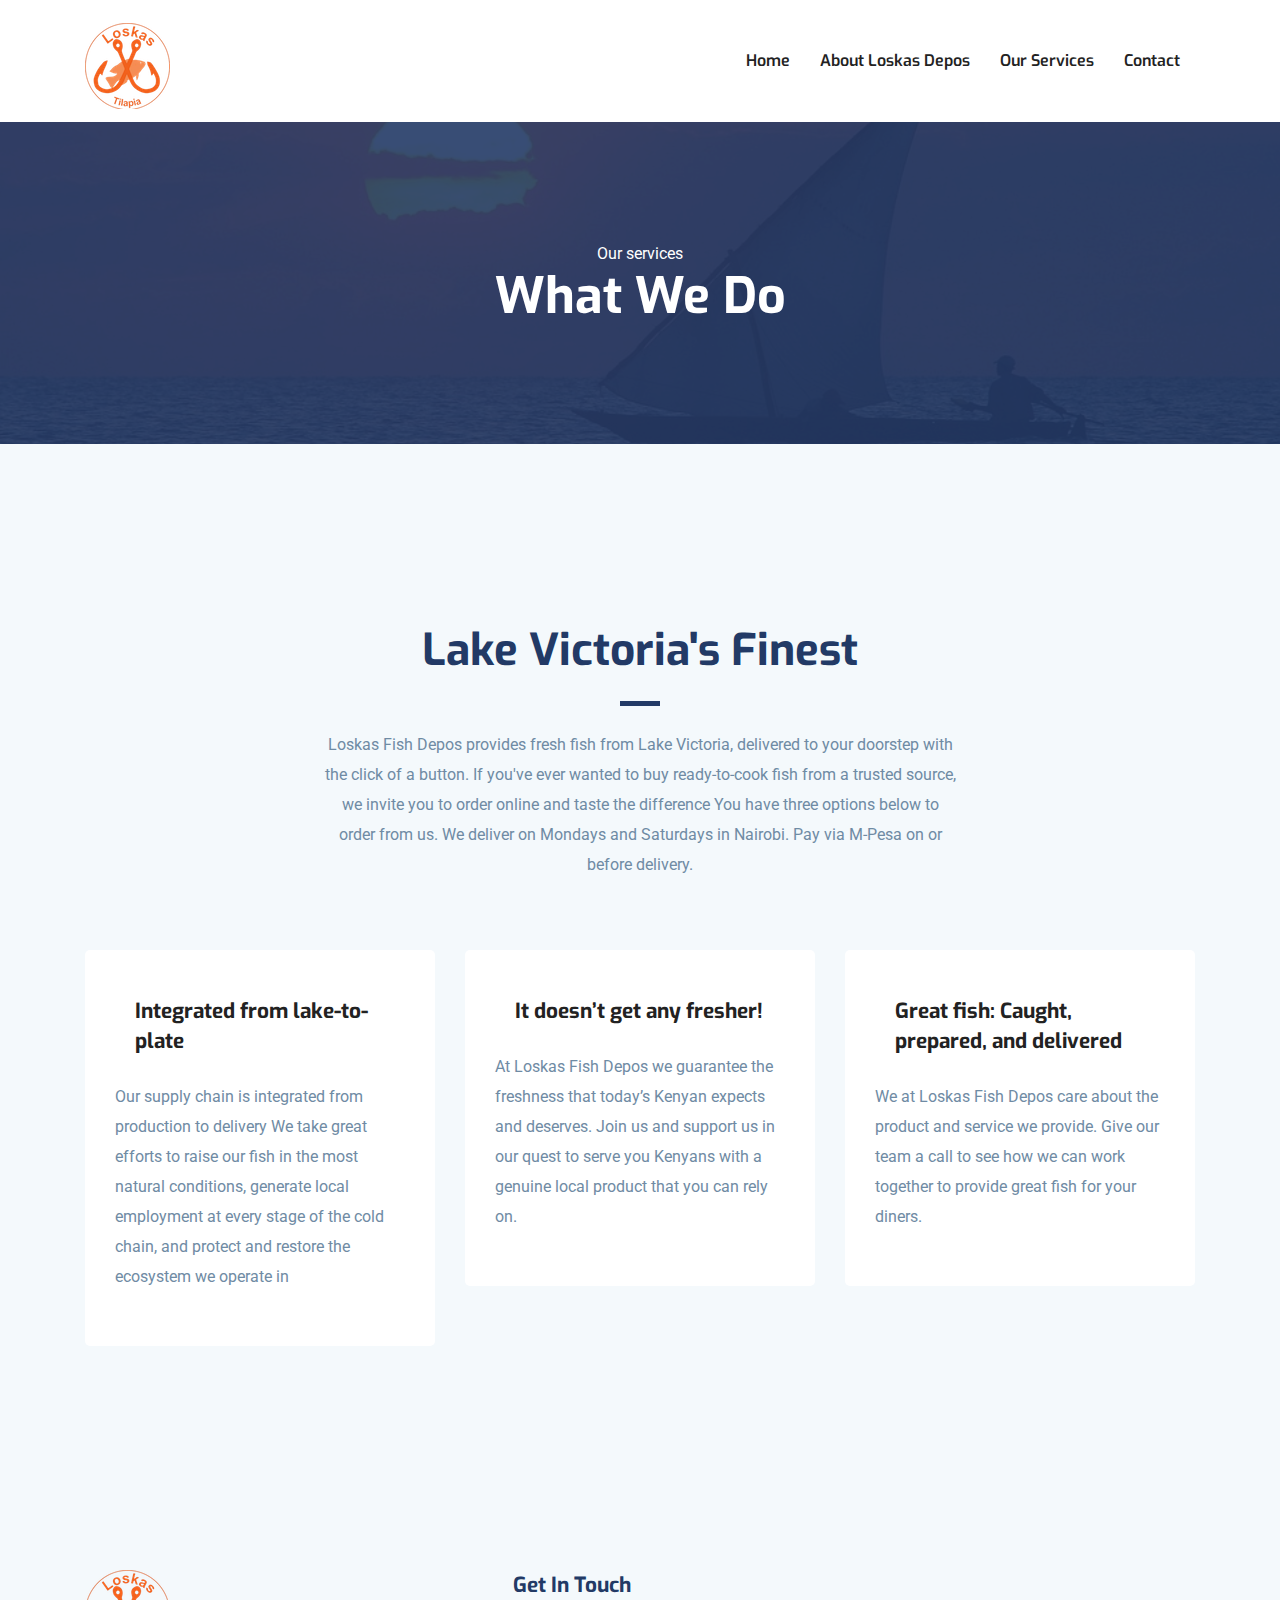
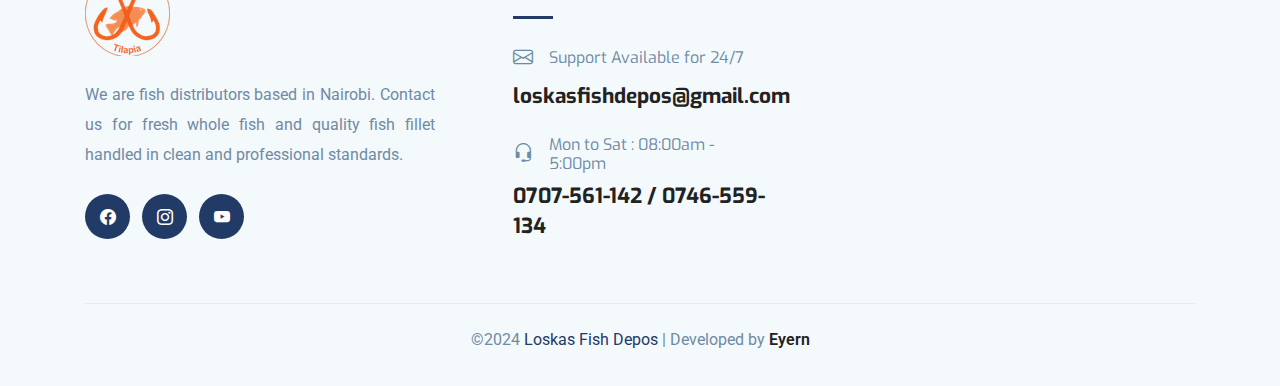
<file: service.html>
<!DOCTYPE html>
<html lang="en">

<head>
    <meta charset="UTF-8" />
    <meta http-equiv="X-UA-Compatible" content="IE=edge" />
    <meta name="viewport" content="width=device-width, initial-scale=1.0" />

    <title>Loskas Fish Depos | Services</title>

    <!-- Favicon -->
    <link rel="shortcut icon" type="image/x-icon" href="/images/favicon.ico" />

    <!-- bootstrap.min css -->
    <link rel="stylesheet" href="plugins/bootstrap/css/bootstrap.min.css" />
    <link rel="stylesheet" href="https://cdn.jsdelivr.net/npm/bootstrap-icons@1.8.3/font/bootstrap-icons.css" />
    <!-- Slick Slider  CSS -->
    <link rel="stylesheet" href="plugins/slick-carousel/slick/slick.min.css" />

    <!-- Main Stylesheet -->
    <link rel="stylesheet" href="css/style.css" />
</head>

<body>
    <!-- Nav Start -->
    <header>
        <nav class="navbar navbar-expand-lg navbar-light navigation" id="navbar">
            <div class="container">
                <a class="navbar-brand" href="index.html">
                    <img src="images/logo.png" alt="" class="img-fluid" />
                </a>

                <button class="navbar-toggler collapsed" type="button" data-toggle="collapse" data-target="#navbarmain"
                    aria-controls="navbarmain" aria-expanded="false" aria-label="Toggle navigation">
                    <span class="navbar-toggler-icon"></span>
                </button>

                <div class="collapse navbar-collapse" id="navbarmain">
                    <ul class="navbar-nav ml-auto">
                        <li class="nav-item active">
                            <a class="nav-link" href="index.html">Home</a>
                        </li>
                        <li class="nav-item">
                            <a class="nav-link" href="about.html">About Loskas Depos</a>
                        </li>
                        <li class="nav-item">
                            <a class="nav-link" href="service.html">Our Services</a>
                        </li>
                        <li class="nav-item">
                            <a class="nav-link" href="contact.html">Contact</a>
                        </li>
                    </ul>
                </div>
            </div>
        </nav>
    </header>
    <!-- Nav End -->

    <section class="page-title bg-1">
        <div class="overlay"></div>
        <div class="container">
            <div class="row">
                <div class="col-md-12">
                    <div class="block text-center">
                        <span class="text-white">Our services</span>
                        <h1 class="text-capitalize mb-5 text-lg">What We Do</h1>
                    </div>
                </div>
            </div>
        </div>
    </section>

     <!-- Services Start -->
     <section class="section service gray-bg">
        <div class="container">
            <div class="row justify-content-center">
                <div class="col-lg-7 text-center">
                    <div class="section-title">
                        <h2>Lake Victoria's Finest</h2>
                        <div class="divider mx-auto my-4"></div>
                        <p>
                            Loskas Fish Depos provides fresh fish from Lake Victoria, delivered to your doorstep
                            with the click of a button. If you've ever wanted to buy ready-to-cook fish from a trusted
                            source, we invite you to order online and taste the difference

                            You have three options below to order from us. We deliver on Mondays and Saturdays in
                            Nairobi. Pay via M-Pesa on or before delivery.
                        </p>
                    </div>
                </div>
            </div>

            <div class="row">
                <div class="col-lg-4 col-md-6 col-sm-6">
                    <div class="service-item mb-4">
                        <div class="icon d-flex align-items-center">
                            <h4 class="mt-3 mb-3">Integrated from lake-to-plate</h4>
                        </div>

                        <div class="content">
                            <p class="mb-4">
                                Our supply chain is integrated from production to delivery

                                We take great efforts to raise our fish in the most natural conditions, generate local
                                employment at every stage of the cold chain, and protect and restore the ecosystem we
                                operate in
                            </p>
                        </div>
                    </div>
                </div>

                <div class="col-lg-4 col-md-6 col-sm-6">
                    <div class="service-item mb-4">
                        <div class="icon d-flex align-items-center">
                            <h4 class="mt-3 mb-3">It doesn’t get any fresher!</h4>
                        </div>
                        <div class="content">
                            <p class="mb-4">
                                At Loskas Fish Depos we guarantee the freshness that today’s Kenyan expects and
                                deserves. Join us and support us in our quest to serve you Kenyans with a genuine local
                                product that you can rely on.
                            </p>
                        </div>
                    </div>
                </div>

                <div class="col-lg-4 col-md-6 col-sm-6">
                    <div class="service-item mb-4">
                        <div class="icon d-flex align-items-center">
                            <h4 class="mt-3 mb-3">Great fish: Caught, prepared, and delivered</h4>
                        </div>
                        <div class="content">
                            <p class="mb-4">
                                We at Loskas Fish Depos care about the product and service we provide. Give our team a
                                call to see how we can work together to provide great fish for your diners.
                            </p>
                        </div>
                    </div>
                </div>
            </div>
        </div>
    </section>
    <!-- Services End -->

    <!-- Footer Start -->
    <footer class="footer section gray-bg">
        <div class="container">
            <div class="row">
                <div class="col-lg-4 mr-5 col-sm-6">
                    <div class="widget mb-5 mb-lg-0">
                        <div class="logo mb-4">
                            <img src="images/logo.png" alt="Fish Depos Nairobi" class="img-fluid" />
                        </div>
                        <p class="text-justify">
                            We are fish distributors based in Nairobi. Contact us for fresh whole fish and quality fish
                            fillet handled in clean and professional standards.
                        </p>

                        <ul class="list-inline footer-socials mt-4">
                            <li class="list-inline-item">
                                <a href="https://www.facebook.com/Loskas2024">
                                    <i class="bi bi-facebook"></i>
                                </a>
                            </li>
                            <li class="list-inline-item">
                                <a href="https://www.instagram.com/">
                                    <i class="bi bi-instagram"></i>
                                </a>
                            </li>
                            <li class="list-inline-item">
                                <a href="https://www.youtube.com/">
                                    <i class="bi bi-youtube"></i>
                                </a>
                            </li>
                        </ul>
                    </div>
                </div>

                <div class="col-lg-3 col-md-6 col-sm-6">
                    <div class="widget widget-contact mb-5 mb-lg-0">
                        <h4 class="text-capitalize mb-3">Get in Touch</h4>
                        <div class="divider mb-4"></div>

                        <div class="footer-contact-block mb-4">
                            <div class="icon d-flex align-items-center">
                                <i class="bi bi-envelope mr-3"></i>
                                <span class="h6 mb-0">Support Available for 24/7</span>
                            </div>
                            <h4 class="mt-2">
                                <a href="mailto:loskasfishdepos@gmail.com">
                                    loskasfishdepos@gmail.com
                                </a>
                            </h4>
                        </div>

                        <div class="footer-contact-block">
                            <div class="icon d-flex align-items-center">
                                <i class="bi bi-headset mr-3"></i>
                                <span class="h6 mb-0">Mon to Sat : 08:00am - 5:00pm</span>
                            </div>
                            <h4 class="mt-2">
                                <a href="tel:+254707561142">0707-561-142 / 0746-559-134</a>
                            </h4>
                        </div>
                    </div>
                </div>
            </div>

            <div class="footer-btm py-4 mt-5">
                <div class="row align-items-center justify-content-between">
                    <div class="col-lg-12 text-center">
                        <div class="copyright">
                            &copy;2024
                            <span class="text-color">Loskas Fish Depos</span> | Developed by
                            <a href="https://eyern.dev" target="_blank">Eyern</a>
                        </div>
                    </div>
                </div>
            </div>
        </div>
    </footer>
    <!-- Footer End -->
    <script>
        var url = 'https://wati-integration-prod-service.clare.ai/v2/watiWidget.js?85425';
        var s = document.createElement('script');
        s.type = 'text/javascript';
        s.async = true;
        s.src = url;
        var options = {
            "enabled": true,
            "chatButtonSetting": {
                "backgroundColor": "#223a66",
                "ctaText": "Message Loskas",
                "borderRadius": "25",
                "marginLeft": "0",
                "marginRight": "20",
                "marginBottom": "20",
                "ctaIconWATI": false,
                "position": "right"
            },
            "brandSetting": {
                "brandName": "Loskas Fish Depos",
                "brandSubTitle": "undefined",
                "brandImg": "https://www.wati.io/wp-content/uploads/2023/04/Wati-logo.svg",
                "welcomeText": "Got any questions?\nWe're here to help.",
                "messageText": "Hello, %0AI would like to place an order",
                "backgroundColor": "#223a66",
                "ctaText": "Message Loskas",
                "borderRadius": "25",
                "autoShow": false,
                "phoneNumber": "254707561152"
            }
        };
        s.onload = function () {
            CreateWhatsappChatWidget(options);
        };
        var x = document.getElementsByTagName('script')[0];
        x.parentNode.insertBefore(s, x);
    </script>
</body>
<!-- Essential Scripts -->

<!-- Main jQuery -->
<script src="plugins/jquery/jquery.js"></script>
<script src="plugins/jquery/jquery.validate.min.js"></script>

<!-- Bootstrap 4.3.2 -->
<script src="plugins/bootstrap/js/popper.js"></script>
<script src="plugins/bootstrap/js/bootstrap.min.js"></script>

<!-- Slick Slider -->
<script src="plugins/slick-carousel/slick/slick.min.js"></script>

<!-- Counterup -->
<script src="plugins/counterup/jquery.waypoints.min.js"></script>
<script src="plugins/counterup/jquery.counterup.min.js"></script>

<script src="js/script.js"></script>

</html>
</file>
<file: css/style.css>
@import url(https://fonts.googleapis.com/css?family=Exo:500,600,700|Roboto&display=swap);

.overlay:before,
.overly-2:before {
    top: 0;
    bottom: 0;
    width: 100%;
    height: 100%;
    left: 0;
    content: ""
}

a,
a:focus,
a:hover {
    text-decoration: none
}

.appoinment-content,
.banner,
.bg-1,
.google-map,
.overly-2,
.page-title,
.search-form,
.subscribe,
.testimonial {
    position: relative
}

.client-thumb,
.counter-stat {
    text-align: center
}

.counter-stat i,
.dropdown .dropdown-menu,
.overlay:before,
.overly-2:before {
    position: absolute;
    right: 0
}

.banner,
.doctor-inner-box {
    overflow: hidden
}

.btn,
.doctor-inner-box .doctor-profile .doctor-img,
a {
    transition: .35s
}

.counter-stat p,
.testimonial-block .client-info h4 {
    margin-bottom: 0
}

.service .icon,
.testimonial-block.style-2 .testimonial-thumb {
    float: left
}

* {
    scroll-behavior: smooth
}

html {
    overflow-x: hidden
}

body {
    line-height: 1.5;
    font-family: Roboto, sans-serif;
    -webkit-font-smoothing: antialiased;
    font-size: 16px;
    color: #6f8ba4;
    font-weight: 400
}

.h4,
h4,
p {
    line-height: 30px
}

#navbarmain .nav-link,
.btn {
    font-family: Exo, sans-serif
}

.h1,
.h2,
.h3,
.h4,
.h5,
.h6,
h1,
h2,
h3,
h4,
h5,
h6 {
    font-family: Exo, sans-serif;
    font-weight: 700;
    color: #222
}

.h1,
h1 {
    font-size: 2.5rem
}

.h2,
h2 {
    font-size: 44px
}

.h3,
h3 {
    font-size: 1.5rem
}

.h4,
h4 {
    font-size: 1.3rem
}

.h5,
h5 {
    font-size: 1.25rem
}

.h6,
h6 {
    font-size: 1rem
}

.bg-primary,
.navbar-toggle .icon-bar,
.secondary-bg {
    background: #223a66
}

input[type=email],
input[type=password],
input[type=tel],
input[type=text] {
    box-shadow: none;
    height: 45px;
    outline: 0;
    font-size: 14px
}

.comment-reply-form input:focus,
.comment-reply-form textarea:focus,
.form-control:focus,
input[type=email]:focus,
input[type=password]:focus,
input[type=tel]:focus,
input[type=text]:focus {
    box-shadow: none;
    border: 1px solid #223a66
}

.form-control {
    box-shadow: none;
    border-radius: 0
}

.btn.active:focus,
.btn:active:focus,
.btn:focus,
.slick-slide a,
.slick-slide:focus,
a:focus,
button:focus {
    outline: 0
}

.py-7 {
    padding: 7rem 0
}

.btn {
    display: inline-block;
    font-size: .8125rem;
    font-weight: 700;
    letter-spacing: .5px;
    padding: .75rem 2rem;
    text-transform: uppercase;
    border-radius: 5px;
    border: 2px solid transparent
}

.comment-area span,
.feature-item p,
.subtitle,
.text-sm {
    font-size: 14px
}

.btn.btn-icon i {
    border-left: 1px solid rgba(255, 255, 255, .09);
    padding-left: 15px
}

.btn-main-2:hover,
.btn-main:hover {
    border-color: #e12454;
    color: #fff;
    background: #e12454
}

.btn:focus {
    box-shadow: none
}

.btn-main {
    background: #0a5792;
    color: #fff;
    border-color: #0a3c92
}

.btn-main-2 {
    background: #0a5792;
    color: #fff;
    border-color: #0a5792
}

.btn-solid-border {
    border: 2px solid #223a66;
    background: 0 0;
    color: #223a66
}

.btn-solid-border:hover {
    border: 2px solid #223a66;
    color: #fff;
    background: #223a66
}

.btn-solid-border:hover.btn-icon i {
    border-left: 1px solid rgba(255, 255, 255, .09)
}

.btn-solid-border.btn-icon i {
    border-left: 1px solid rgba(0, 0, 0, .09)
}

.btn-transparent {
    background: 0 0;
    color: #222;
    border-color: #6f8ba4
}

.btn-transparent:hover {
    background: #6f8ba4;
    color: #fff
}

.btn-white {
    background: #fff;
    border-color: #fff;
    color: #222
}

.btn-white:hover {
    background: #223a66;
    color: #fff;
    border-color: #223a66
}

.btn-solid-white {
    border-color: #fff;
    color: #fff
}

.btn-solid-white:hover {
    background: #fff;
    color: #222
}

.btn-round {
    border-radius: 4px
}

.btn-round-full {
    border-radius: 50px
}

.bg-gray {
    background: #eff0f3
}

.bg-primary-dark {
    background: #152440
}

.bg-primary-darker {
    background: #090f1a
}

.bg-dark {
    background: #222
}

.bg-gradient {
    background-image: linear-gradient(145deg, rgba(19, 177, 205, .95) 0, rgba(152, 119, 234, .95) 100%);
    background-repeat: repeat-x
}

.section {
    padding: 100px 0
}

.section-sm {
    padding: 70px 0
}

.section-bottom {
    padding-bottom: 100px
}

.subtitle {
    color: #223a66;
    letter-spacing: 1px
}

.overlay:before {
    opacity: .9;
    background: #223a66
}

.overly-2:before {
    background: rgba(0, 0, 0, .8)
}

.text-md {
    font-size: 2.25rem
}

.no-spacing {
    letter-spacing: 0
}

.letter-spacing,
.post-sub-heading {
    letter-spacing: 2px
}

a {
    color: #222
}

a:focus,
a:hover {
    color: #e12454
}

.content-title {
    font-size: 40px;
    line-height: 50px
}

.page-title {
    padding: 120px 0 70px
}

.appoinment-content .emergency h2,
.page-title .block h1,
.page-title .block p {
    color: #fff
}

.page-title .breadcumb-nav {
    margin-top: 60px;
    padding-top: 30px;
    border-top: 1px solid rgba(255, 255, 255, .06)
}

.section-title h2,
.service i,
.title-color,
.widget h4 {
    color: #223a66
}

.section-title {
    margin-bottom: 70px
}

.text-lg {
    font-size: 50px
}

.gray-bg {
    background: #f4f9fc
}

#navbarmain {
    padding: 20px 0
}

#navbarmain .nav-link {
    font-weight: 600;
    padding: 10px 15px;
    color: #222;
    text-transform: capitalize;
    font-size: 16px;
    transition: .25s
}

.dropdown-toggle::after {
    display: none
}

.navbar-brand {
    margin-top: 10px
}

.dropdown .dropdown-menu {
    display: block;
    background: #fff;
    min-width: 240px;
    top: 130%;
    left: 0;
    opacity: 0;
    padding: 0;
    visibility: hidden;
    transition: .3s ease-out;
    border: 0;
    border-top: 5px solid #e12454;
    border-radius: 0
}

.dropdown:hover .dropdown-menu {
    opacity: 1;
    visibility: visible;
    top: 115%
}

.dropdown .dropdown-item {
    padding: 13px 20px;
    border-bottom: 1px solid #eee;
    background: 0 0;
    font-weight: 400;
    color: #555
}

.department-service li i,
.dropdown .dropdown-item:hover,
.text-color-2,
.widget .footer-menu a:hover,
.widget-contact h6 i {
    color: #e12454
}

.header-top-bar {
    background: #223a66;
    font-size: 14px;
    padding: 10px 0;
    box-shadow: 0 1px 2px rgba(0, 0, 0, .05);
    color: #fff
}

.about-img img,
.feature-item {
    box-shadow: 0 0 30px 0 rgba(0, 42, 106, .1)
}

.top-bar-info li a {
    color: #fff;
    margin-right: 20px
}

.top-right-bar a span {
    color: #fff;
    font-weight: 600;
    letter-spacing: 1px
}

.top-right-bar a i {
    color: #fff;
    margin-right: 10px
}

.bg-1 {
    background: url("../images/bg/22.jpg") 50% 50%/cover no-repeat
}

.banner {
    background: url("../images/bg/home.jpg") no-repeat;
    background-size: cover;
    min-height: 550px
}

.banner .block {
    padding: 80px 0 160px
}

.banner .block h1 {
    font-size: 60px;
    line-height: 1.2;
    letter-spacing: -1.2px;
    text-transform: capitalize;
    color: #223a66
}

.feature-item h4,
.logo h3,
.logo span,
.post-comments .comment-button:hover,
.read-more,
.text-color,
.text-color-primary {
    color: #223a66
}

.divider {
    width: 40px;
    height: 5px;
    background: #223a66
}

.about-img img {
    border-radius: 5px
}

.award-img {
    height: 120px;
    margin-bottom: 10px;
    align-items: center;
    display: flex;
    justify-content: center;
    background: #eff0f3
}

.appoinment-content img {
    width: 85%
}

.appoinment-content .emergency {
    position: absolute;
    content: "";
    right: 10px;
    bottom: 20px;
    background: #223a66;
    padding: 48px
}

.counter-stat,
.cta,
.cta-page,
.testimonial-block {
    position: relative
}

.appoinment-content .emergency i {
    margin-right: 10px;
    color: rgba(255, 255, 255, .7)
}

.appoinment-form,
.author-about {
    margin-top: 40px
}

.appoinment-form .form-control {
    background: #f4f9fc;
    height: 55px;
    border-color: rgba(0, 0, 0, .05)
}

.appoinment-form textarea.form-control,
.comment-form textarea.form-control,
.comment-reply-form .btn-main,
.comment-reply-form textarea {
    height: auto
}

.cta:before,
.testimonial:before {
    height: 100%;
    top: 0;
    content: "";
    left: 0
}

.features {
    margin-top: -70px
}

.feature-item {
    flex-basis: 33.33%;
    margin: 0 10px;
    padding: 40px 30px;
    background-color: #fff;
    border-radius: 15px
}

.feature-item .feature-icon i {
    font-size: 50px;
    color: #223a66
}

.feature-section.border-top {
    border-top: 1px solid rgba(0, 0, 0, .05) !important
}

.w-hours li {
    padding: 6px 0;
    border-bottom: 1px solid rgba(0, 0, 0, .05)
}

.counter-stat {
    padding: 55px 0 40px
}

.counter-stat i {
    display: block;
    color: rgba(255, 255, 255, .06);
    font-size: 70px;
    left: 0;
    top: 0;
    -webkit-transform: translateY(25px);
    transform: translateY(25px)
}

.counter-stat span {
    font-size: 70px;
    color: #fff
}

.counter-stat p {
    color: rgba(255, 255, 255, .7)
}

.department-service li,
.doctor-info li,
.service .icon,
.sidebar-widget.category ul li {
    margin-bottom: 10px
}

.cta-section,
.mb--80 {
    margin-bottom: -80px
}

.service {
    padding-top: 180px
}

.service .service-item {
    background: #fff;
    padding: 30px;
    border-radius: 5px
}

.service h4 {
    padding-left: 20px
}

.service .content {
    clear: both
}

.service-block {
    padding: 20px;
    margin-top: 40px;
    border: 1px solid rgba(0, 0, 0, .03);
    box-shadow: 0 0 38px rgba(21, 40, 82, .07)
}

.service-block img {
    width: 100%;
    margin-top: -60px;
    border: 5px solid #fff
}

.department-service {
    margin-bottom: 40px
}

.doctors .btn-group .btn {
    border-radius: 0;
    margin: 0 2px;
    text-transform: capitalize;
    font-size: 16px;
    padding: .6rem 1.5rem;
    cursor: pointer
}

.doctors .btn-group .btn.active,
.doctors .btn-group .btn:focus,
.doctors .btn-group .btn:hover {
    box-shadow: none !important;
    border-color: transparent;
    background: #e12454;
    color: #fff
}

.doctors .btn-group .btn.focus {
    box-shadow: none !important;
    border-color: transparent
}

.doctors .btn-group>.btn-group:not(:last-child)>.btn,
.doctors .btn-group>.btn:not(:first-child),
.doctors .btn-group>.btn:not(:last-child):not(.dropdown-toggle) {
    border-radius: 3px
}

.doctor-inner-box .doctor-profile {
    overflow: hidden;
    position: relative;
    box-shadow: 0 8px 16px 0 rgba(200, 183, 255, .2)
}

.doctor-inner-box .doctor-profile .doctor-img:hover {
    -webkit-transform: scale(1.1);
    transform: scale(1.1)
}

.doctor-info li {
    color: #222
}

.doctor-info li i {
    margin-right: 20px;
    color: #e12454
}

.cta {
    background: url("../images/bg/bg-4.webp") 50% 50%/cover no-repeat
}

.cta:before {
    position: absolute;
    width: 100%;
    background: rgba(146, 112, 10, .95)
}

.mb-30 {
    margin-bottom: 30px
}

.comment-list ul li,
.contact-form-wrap .form-group,
.testimonial-block,
.testimonial-block .client-info {
    margin-bottom: 20px
}

.cta-2 {
    background: url("../images/bg/cta-bg.png") center center no-repeat
}

.cta-page {
    background: url("../images/bg/banner.webp") 0 0/cover no-repeat
}

.testimonial:before {
    width: 48%;
    position: absolute;
    background: url("../images/bg/bg-2.jpg") 50% 50%/contain no-repeat
}

.testimonial .slick-dots,
.testimonial-block .slick-dots {
    text-align: left
}

.testimonial-block p {
    background: #fff;
    font-size: 18px
}

.testimonial-block i {
    font-size: 60px;
    position: absolute;
    right: 46px;
    bottom: 89px;
    opacity: .08
}

.testimonial-wrap-2 .slick-dots {
    margin-left: -10px
}

.testimonial-block.style-2 {
    background: #fff;
    padding: 30px;
    margin: 0 4px 30px
}

.testimonial-block.style-2 .testimonial-thumb img {
    width: 80px;
    height: 80px;
    border-radius: 100%;
    margin-right: 20px;
    margin-bottom: 30px;
    border: 5px solid #eff0f3;
    margin-top: -5px
}

.testimonial-block.style-2 .client-info p {
    clear: both;
    background: 0 0
}

.testimonial-block.style-2 i {
    bottom: -20px;
    color: #e12454;
    opacity: .3
}

@media (max-width:480px) {

    .h2,
    h2 {
        font-size: 1.3rem;
        line-height: 36px
    }

    .text-lg {
        font-size: 28px
    }

    .banner .block h1 {
        font-size: 38px;
        line-height: 50px
    }

    .banner {
        min-height: 450px;
        background: #fff !important
    }

    .doctors .btn-group {
        display: block
    }

    .doctors .btn-group .btn {
        margin: 8px 3px
    }

    .testimonial-wrap {
        margin-left: 0
    }

    .testimonial::before {
        display: none
    }
}

@media (max-width:400px) {
    .text-lg {
        font-size: 28px
    }

    .banner .block h1 {
        font-size: 28px;
        line-height: 40px
    }

    .banner {
        min-height: 450px;
        background: #fff !important
    }

    .doctors .btn-group {
        display: block
    }

    .doctors .btn-group .btn {
        margin: 8px 3px
    }

    .testimonial-wrap {
        margin-left: 0
    }

    .testimonial::before {
        display: none
    }
}

@media (max-width:768px) {
    .banner .block h1 {
        font-size: 56px;
        line-height: 70px
    }

    .banner {
        background: #fff !important
    }

    .doctors .btn-group {
        display: block
    }

    .doctors .btn-group .btn {
        margin: 8px 3px
    }

    .testimonial-wrap {
        margin-left: 0
    }

    .testimonial::before {
        display: none
    }
}

@media (max-width:992px) {
    .banner {
        background: #fff !important
    }

    .testimonial-wrap {
        margin-left: 0
    }

    .testimonial::before {
        display: none
    }
}

.contact-form-wrap .form-group .form-control {
    height: 60px;
    border: 1px solid #eef2f6;
    box-shadow: none;
    width: 100%;
    background: #f4f9fc
}

.contact-form-wrap .form-group-2 {
    margin-bottom: 13px
}

.contact-form-wrap .form-group-2 textarea {
    height: auto;
    border: 1px solid #eef2f6;
    box-shadow: none;
    background: #f4f9fc;
    width: 100%
}

.social-icons li {
    margin: 0 6px
}

.social-icons a {
    margin-right: 10px;
    font-size: 18px
}

.google-map #map {
    width: 100%;
    height: 500px
}

.mt-90 {
    margin-top: 90px
}

.contact-block {
    text-align: center;
    border: 5px solid #eef2f6;
    padding: 50px 25px
}

.contact-block i {
    font-size: 50px;
    margin-bottom: 15px;
    display: inline-block;
    color: #223a66
}

.blog-item-content h2 {
    font-weight: 600;
    font-size: 38px
}

.nav-links .page-numbers {
    display: inline-block;
    width: 50px;
    height: 50px;
    border-radius: 100%;
    background: #eee;
    text-align: center;
    padding-top: 13px;
    font-weight: 600;
    margin-right: 10px
}

.nav-links .page-numbers.current,
.nav-links .page-numbers:hover {
    background: #223a66;
    color: #fff
}

.comment-area .comment-thumb {
    margin-right: 20px;
    margin-bottom: 30px
}

.comment-area h5 {
    font-size: 18px;
    font-weight: 500
}

.posts-nav h6 {
    font-weight: 500
}

.quote {
    font-size: 22px;
    color: #223a66;
    padding: 40px;
    font-style: italic;
    border-left: 5px solid #e12454;
    margin: 25px 0
}

.tag-option a {
    border: 1px solid #eff0f3;
    padding: 6px 12px;
    color: #6f8ba4;
    font-size: 14px
}

.comment-form .form-control {
    background: #f7f8fb;
    border-radius: 5px;
    border-color: #f7f8fb;
    height: 50px
}

.post.post-single {
    border: none
}

.post.post-single .post-thumb {
    margin-top: 30px
}

.post-sub-heading {
    border-bottom: 1px solid #dedede;
    padding-bottom: 20px;
    text-transform: uppercase;
    font-size: 16px;
    margin-bottom: 20px
}

.post-social-share {
    margin-bottom: 50px
}

.post-comments {
    margin: 30px 0
}

.comment-list ul,
.post-comments .media {
    margin-top: 20px
}

.post-comments .media>.pull-left {
    padding-right: 20px
}

.post-comments .comment-author {
    margin-top: 0;
    margin-bottom: 0;
    font-weight: 500
}

.post-comments .comment-author a {
    color: #223a66;
    font-size: 14px;
    text-transform: uppercase
}

.post-comments time {
    margin: 0 0 5px;
    display: inline-block;
    color: grey;
    font-size: 12px
}

.backtop i,
.footer-contact-block i {
    font-size: 20px
}

.post-comments .comment-button {
    color: #223a66;
    display: inline-block;
    margin-left: 5px;
    font-size: 12px
}

.post-comments .comment-button i {
    margin-right: 5px;
    display: inline-block
}

.post-excerpt {
    margin-bottom: 60px
}

.post-excerpt h3 a {
    color: #000
}

.post-excerpt p {
    margin: 0 0 30px
}

.post-excerpt blockquote.quote-post {
    margin: 20px 0
}

.post-excerpt blockquote.quote-post p {
    line-height: 30px;
    font-size: 20px;
    color: #223a66
}

.comments-section {
    margin-top: 35px
}

.post-author {
    margin-right: 20px
}

.post-author>img {
    border: 1px solid #dedede;
    max-width: 120px;
    padding: 5px;
    width: 100%
}

.comment-wrap {
    border: 1px solid #dedede;
    border-radius: 1px;
    margin-left: 20px;
    padding: 10px;
    position: relative
}

.comment-wrap .author-avatar {
    margin-right: 10px
}

.comment-wrap .media .media-heading {
    font-size: 14px;
    margin-bottom: 8px
}

.comment-wrap .media .media-heading a {
    color: #223a66;
    font-size: 13px
}

.comment-wrap .media .comment-meta {
    font-size: 12px;
    color: #888
}

.comment-wrap .media p {
    margin-top: 15px
}

.comment-reply-form {
    margin-top: 80px
}

.comment-reply-form input,
.comment-reply-form textarea {
    height: 35px;
    border-radius: 0;
    box-shadow: none
}

.sidebar-widget {
    margin-bottom: 30px;
    padding-bottom: 35px
}

.sidebar-widget h5 {
    margin-bottom: 30px;
    position: relative;
    padding-bottom: 15px
}

.sidebar-widget h5:before {
    position: absolute;
    content: "";
    left: 0;
    bottom: 0;
    width: 35px;
    height: 3px;
    background: #e12454
}

.sidebar-widget.latest-post .media img {
    border-radius: 7px
}

.sidebar-widget.latest-post .media h6 {
    font-weight: 500;
    line-height: 1.4
}

.sidebar-widget.latest-post .media p {
    font-size: 12px
}

.sidebar-widget.category ul li a {
    color: #222;
    transition: .3s
}

.sidebar-widget.category ul li a:hover {
    color: #223a66;
    padding-left: 5px
}

.sidebar-widget.category ul li span {
    margin-left: 10px
}

.sidebar-widget.tags a {
    font-size: 12px;
    text-transform: uppercase;
    letter-spacing: .075em;
    line-height: 41px;
    height: 41px;
    font-weight: 500;
    border-radius: 20px;
    color: #666;
    display: inline-block;
    background-color: #eff0f3;
    margin: 0 7px 10px 0;
    padding: 0 25px;
    transition: .2s
}

.footer .copyright a,
.logo {
    font-weight: 600
}

.sidebar-widget.tags a:hover {
    color: #fff;
    background: #223a66
}

.sidebar-widget.schedule-widget {
    background: #f4f9fc;
    padding: 25px
}

.sidebar-widget.schedule-widget ul li {
    padding: 10px 0;
    border-bottom: 1px solid #eee
}

.search-form i {
    position: absolute;
    right: 15px;
    top: 35%
}

.footer {
    padding-bottom: 10px
}

.lh-35 {
    line-height: 35px
}

.logo {
    letter-spacing: 1px
}

.widget .divider {
    height: 3px
}

.widget .footer-menu a {
    color: #6f8ba4
}

.footer-contact-block span {
    font-weight: 400;
    color: #6f8ba4
}

.footer-btm {
    border-top: 1px solid rgba(0, 0, 0, .06)
}

.footer-socials li a {
    width: 45px;
    height: 45px;
    background: #223a66;
    color: #fff;
    display: inline-block;
    text-align: center;
    border-radius: 100%;
    padding-top: 12px
}

.widget-contact h6 {
    font-weight: 500;
    margin-bottom: 18px
}

.subscribe .form-control {
    border-radius: 50px;
    height: 60px;
    padding-left: 25px;
    border-color: #eee
}

.subscribe .btn {
    position: absolute;
    right: 6px;
    top: 6px
}

.backtop {
    position: fixed;
    background: #223a66;
    z-index: 9999;
    display: inline-block;
    right: 55px;
    width: 60px;
    height: 60px;
    bottom: 50px;
    text-align: center;
    display: flex;
    justify-content: center;
    align-items: center;
    opacity: 0;
    border-radius: 50px
}

.backtop i {
    color: #fff
}

.reveal {
    transition: .3s;
    cursor: pointer;
    opacity: 1
}

.error {
    color: red
}
</file>
